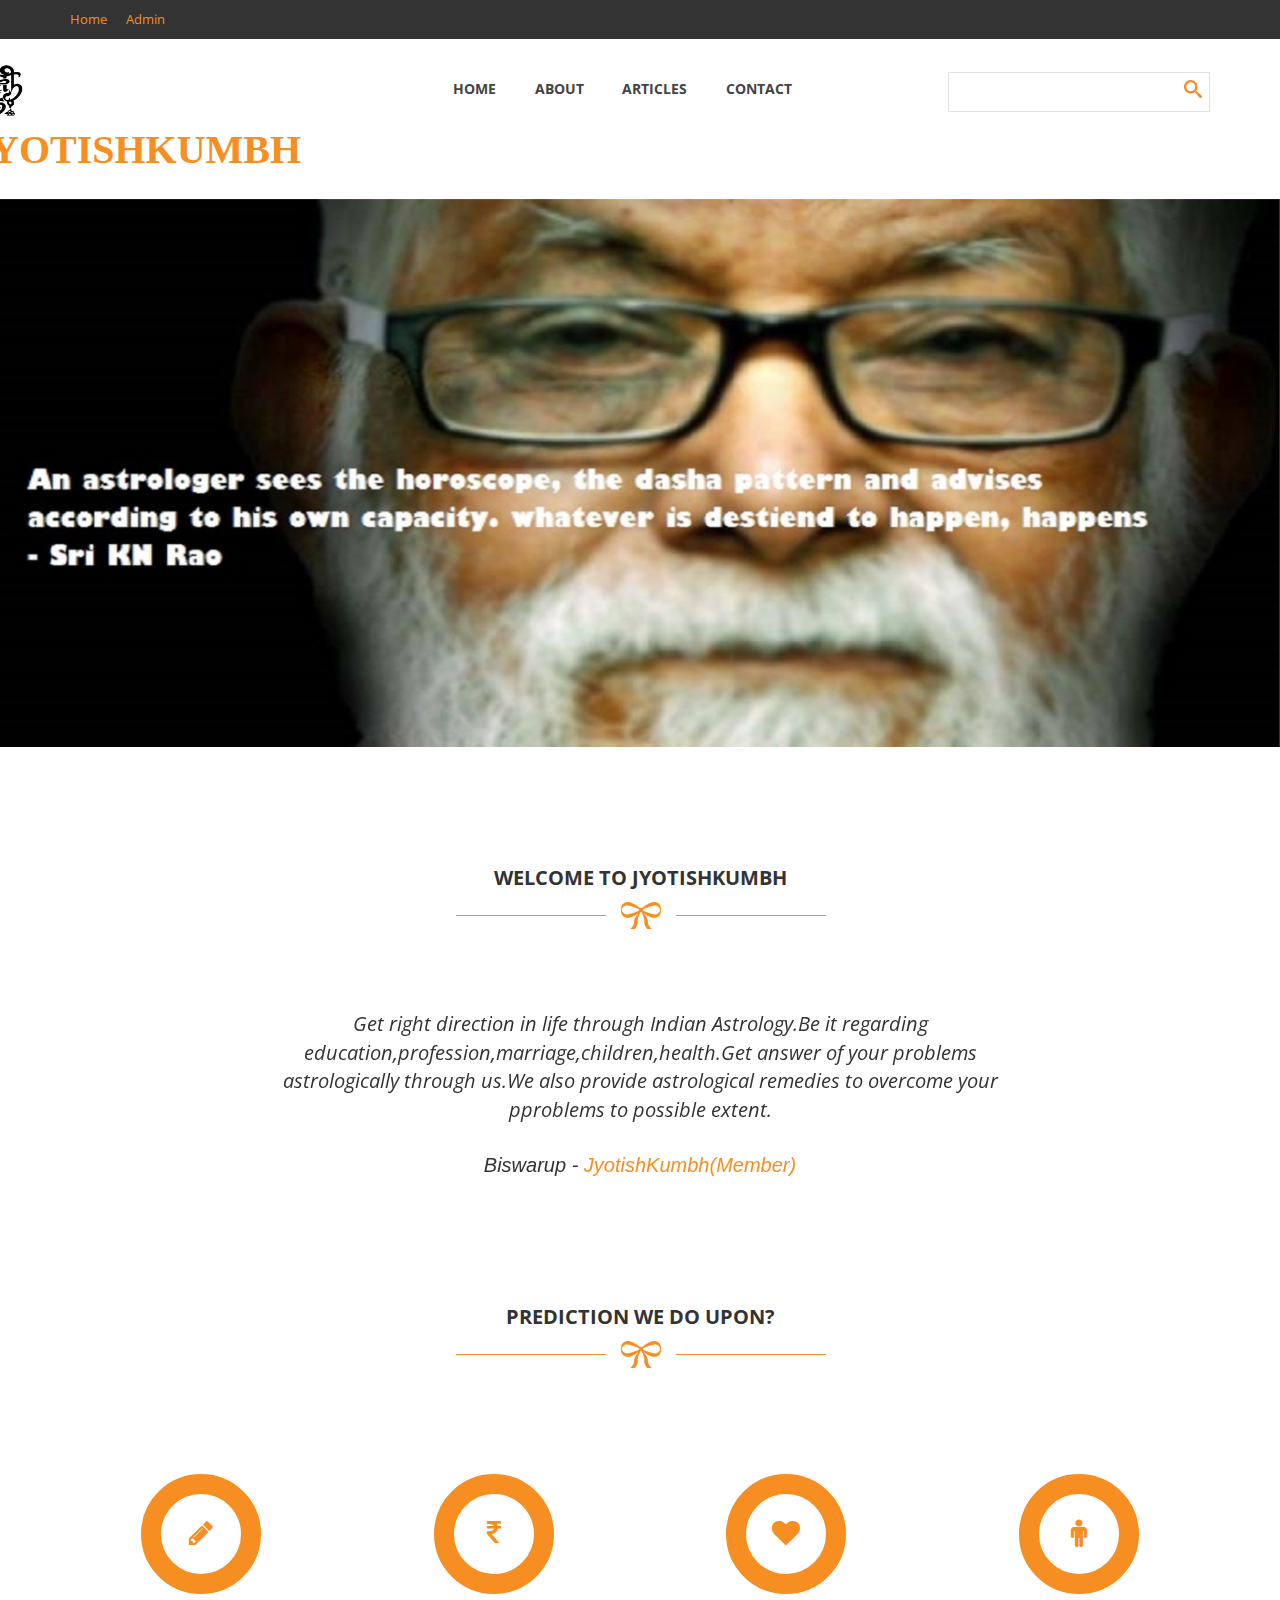
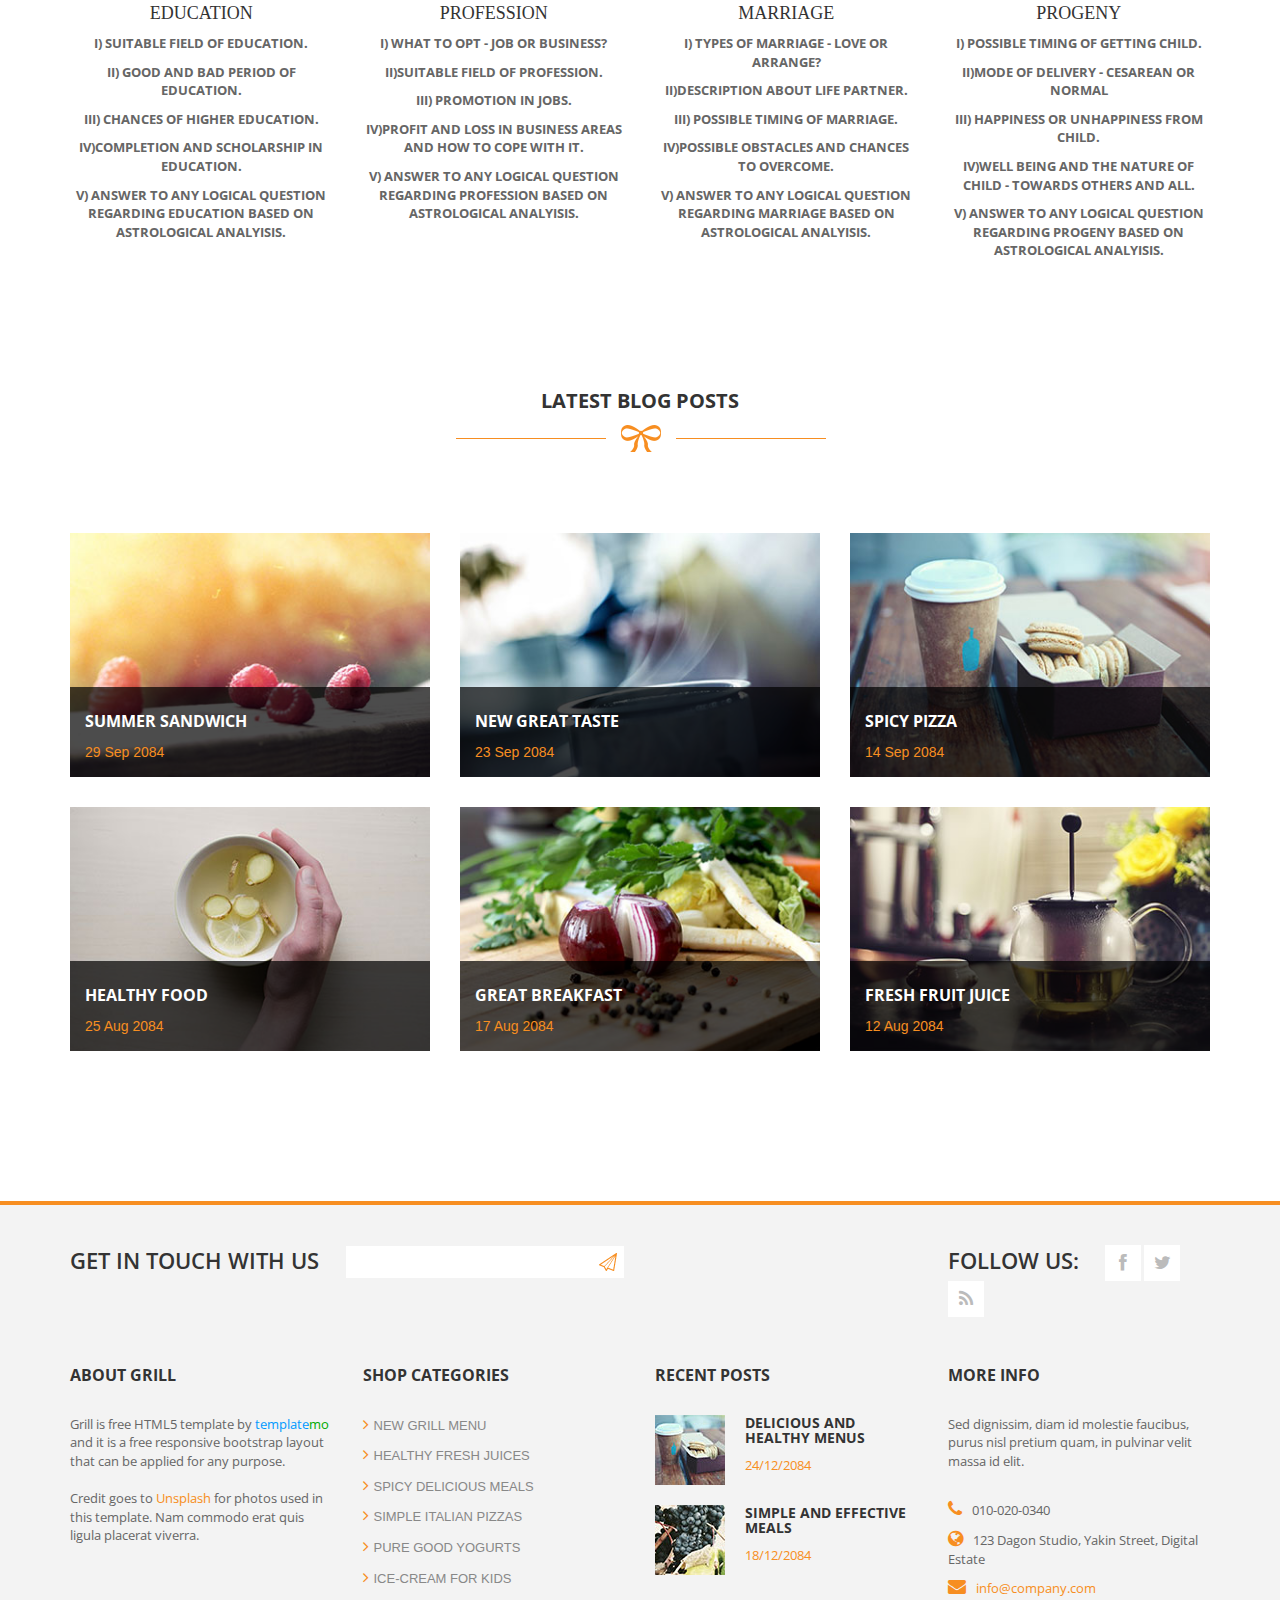
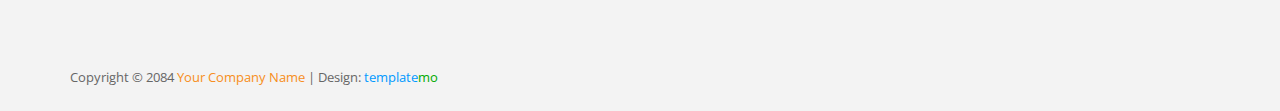
<file: index.html>
﻿<!DOCTYPE html>
<!--[if lt IE 7]>      <html class="no-js lt-ie9 lt-ie8 lt-ie7"> <![endif]-->
<!--[if IE 7]>         <html class="no-js lt-ie9 lt-ie8"> <![endif]-->
<!--[if IE 8]>         <html class="no-js lt-ie9"> <![endif]-->
<!--[if gt IE 8]><!--> <html class="no-js"> <!--<![endif]-->
<!-- 

Grill Template 

http://www.templatemo.com/free-website-templates/417-grill

-->
    <head>
        <meta charset="utf-8">
        <title>Grill Responsive Web Template</title>
        <meta name="description" content="">
        <meta name="viewport" content="width=device-width">
        
        <link href='http://fonts.googleapis.com/css?family=Open+Sans:300italic,400italic,600italic,700italic,800italic,400,300,600,700,800' rel='stylesheet' type='text/css'>

        <link rel="stylesheet" href="css/bootstrap.css">
        <link rel="stylesheet" href="css/font-awesome.css">
        <link rel="stylesheet" href="css/templatemo_style.css">
        <link rel="stylesheet" href="css/templatemo_misc.css">
        <link rel="stylesheet" href="css/flexslider.css">
        <link rel="stylesheet" href="css/testimonails-slider.css">

        <script src="js/vendor/modernizr-2.6.1-respond-1.1.0.min.js"></script>
    </head>
    <body>
        <!--[if lt IE 7]>
            <p class="chromeframe">You are using an outdated browser. <a href="http://browsehappy.com/">Upgrade your browser today</a> or <a href="http://www.google.com/chromeframe/?redirect=true">install Google Chrome Frame</a> to better experience this site.</p>
        <![endif]-->

            <header>
                <div id="top-header">
                    <div class="container">
                        <div class="row">
                            <div class="col-md-6">
                                <div class="home-account">
                                    <a href="#">Home</a>
                                    <a href="#">Admin</a>
                                </div>
                            </div>
                           <!--<div class="col-md-6">
                                <div class="cart-info">
                                    <i class="fa fa-shopping-cart"></i>
                                    (<a href="#">5 items</a>) in your cart (<a href="#">$45.80</a>)
                                </div>
                            </div>-->
                        </div>
                    </div>
                </div>
                <div id="main-header">
                    <div class="container">
                        <div class="row">
                            <div class="col-md-3">
                                <div class="logo">
                                    <a href="#"><img src="images/lg2.jpg" title="Grill Template" alt="Grill Website Template" height="60px" width="60px">JYOTISHKUMBH</a>
                                </div>
                            </div>
                            <div class="col-md-6">
                                <div class="main-menu">
                                    <ul>
                                        <li><a href="index.html">Home</a></li>
                                        <li><a href="about-us.html">About</a></li>
                                        <li><a href="products.html">Articles</a></li>
                                        <li><a href="contact-us.html">Contact</a></li>
                                    </ul>
                                </div>
                            </div>
                            <div class="col-md-3">
                                <div class="search-box">  
                                    <form name="search_form" method="get" class="search_form">
                                        <input id="search" type="text" />
                                        <input type="submit" id="search-button" />
                                    </form>
                                </div>
                            </div>
                        </div>
                    </div>
                </div>
            </header>
            

            <div id="slider">
                <div class="flexslider">
                  <ul class="slides">
                    <li>
                        <div class="slider-caption">
                            
                        </div>
                      <img src="images/knr.jpg" alt="" />
                    </li>
                    <li>
                        <div class="slider-caption">
                            
                        </div>
                      <img src="images/bvr.jpg" alt="" />
                    </li>
                    <li>
                        <div class="slider-caption">
                            
                        </div>
                      <img src="images/brh.jpg" alt="" />
                    </li>
                      <li>
                        <div class="slider-caption">
                            
                        </div>
                      <img src="images/ksk.jpg" alt="" />
                    </li>
<li>
                        <div class="slider-caption">
                            
                        </div>
                      <img src="images/yog.jpg" alt="" />
                    </li>
                  </ul>
                </div>
            </div>








            <div id="testimonails">
                <div class="container">
                    <div class="row">
                        <div class="col-md-12">
                            <div class="heading-section">
                                <h2>Welcome to JyotishKumbh</h2>
                                <img src="images/under-heading.png" alt="" >
                            </div>
                        </div>
                    </div>
                    <div class="row">
                        <div class="col-md-8 col-md-offset-2">
                            <div class="testimonails-slider">
                              <ul class="slides">
                                <li>
                                    <div class="testimonails-content">
                                        <p>Get right direction in life through Indian Astrology.Be it regarding education,profession,marriage,children,health.Get answer of your problems astrologically through us.We also provide astrological remedies to overcome your pproblems to possible extent.</p>
                                        <h6>Biswarup - <a href="#">JyotishKumbh(Member)</a></h6>
                                    </div>
                                </li>
                                <li>
                                    <div class="testimonails-content">
                                        <p>We publish articles regarding different areas of life through which one can understand planetary pattern and its impact on his/her horoscope.All articles are based on our experience and logic</p>
                                        <h6>Arindam - <a href="#">JyotishKumbh(Member)</a></h6>
                                    </div> 
                                </li>
                               <!-- <li>
                                    <div class="testimonails-content">
                                        <p>Sed egestas tincidunt mollis. Suspendisse rhoncus vitae enim et faucibus. Ut dignissim nec arcu nec hendrerit sed arcu odio, sagittis vel diam in, malesuada malesuada risus. Aenean a sem leo. Nam ultricies dolor et mi tempor, non pulvinar felis sollicitudin.</p>
                                        <h6>Tanya - <a href="#">Creative Director</a></h6>
                                    </div>
                                </li>-->
                              </ul>
                            </div>
                        </div>
                    </div>
                </div>
            </div>







            <div id="services">
                <div class="container">
                    <div class="row">
                        <div class="col-md-12">
                            <div class="heading-section">
                                <h2>Prediction we do upon?</h2>
                                <img src="images/under-heading.png" alt="" >
                            </div>
                        </div>
                    </div>
                    <div class="row">
                        <div class="col-md-3 col-sm-6">
                            <div class="service-item">
                                <div class="icon">
                                    <i class="fa fa-pencil"></i>
                                </div>
                                <h4>Education</h4>
                                <p>i) Suitable field of education.</p>
	            <p>ii) Good and bad period of education.</p>
                                <p>iii) Chances of higher education.</p>
                                 <p>iv)Completion and scholarship in education.</p>
                                 <p>v) Answer to any logical question regarding education based on astrological analyisis.</p>
                            </div>
                        </div>
                        <div class="col-md-3 col-sm-6">
                            <div class="service-item">
                                <div class="icon">
                                    <i class="fa fa-rupee"></i>
                                </div>
                                <h4>Profession</h4>
                                <p>i) What to opt - job or business?</p>
	            <p>ii)Suitable field of profession.</p>
                                <p>iii) Promotion in jobs.</p>
                                 <p>iv)Profit and loss in business areas and how to cope with it.</p>
                                 <p>v) Answer to any logical question regarding profession based on astrological analyisis.</p>
                            </div>
                        </div>
                        <div class="col-md-3 col-sm-6">
                            <div class="service-item">
                                <div class="icon">
                                    <i class="fa fa-heart"></i>
                                </div>
                                <h4>Marriage</h4>
                                <p>i) Types of marriage - Love or Arrange?</p>
	            <p>ii)Description about life partner.</p>
                                <p>iii) Possible timing of marriage.</p>
                                 <p>iv)Possible obstacles and chances to overcome.</p>
                                 <p>v) Answer to any logical question regarding marriage based on astrological analyisis.</p>
                            </div>
                        </div>
                        <div class="col-md-3 col-sm-6">
                            <div class="service-item">
                                <div class="icon">
                                    <i class="fa fa-male"></i>
                                </div>
                                <h4>Progeny</h4>
                                <p>i) Possible timing of getting child.</p>
	            <p>ii)Mode of Delivery - Cesarean or Normal</p>
                                <p>iii) Happiness or Unhappiness from child.</p>
                                 <p>iv)Well being and the nature of child - towards others and all.</p>
                                 <p>v) Answer to any logical question regarding progeny based on astrological analyisis.</p>
                            </div>
                        </div>
                    </div>
                </div>
            </div>














            <div id="latest-blog">
                <div class="container">
                    <div class="row">
                        <div class="col-md-12">
                            <div class="heading-section">
                                <h2>Latest blog posts</h2>
                                <img src="images/under-heading.png" alt="" >
                            </div>
                        </div>
                    </div>
                    <div class="row">
                        <div class="col-md-4 col-sm-6">
                            <div class="blog-post">
                                <div class="blog-thumb">
                                    <img src="images/blogpost1.jpg" alt="" />
                                </div>
                                <div class="blog-content">
                                    <div class="content-show">
                                        <h4><a href="single-post.html">Summer Sandwich</a></h4>
                                        <span>29 Sep 2084</span>
                                    </div>
                                    <div class="content-hide">
                                        <p>Sed egestas tincidunt mollis. Suspendisse rhoncus vitae enim et faucibus. Ut dignissim nec arcu nec hendrerit. Sed arcu odio, sagittis vel diam in, malesuada malesuada risus. Aenean a sem leo. Nam ultricies dolor et mi tempor, non pulvinar felis sollicitudin.</p>
                                    </div>
                                </div>
                            </div>
                        </div>
                        <div class="col-md-4 col-sm-6">
                            <div class="blog-post">
                                <div class="blog-thumb">
                                    <img src="images/blogpost2.jpg" alt="" />
                                </div>
                                <div class="blog-content">
                                    <div class="content-show">
                                        <h4><a href="single-post.html">New Great Taste</a></h4>
                                        <span>23 Sep 2084</span>
                                    </div>
                                    <div class="content-hide">
                                        <p>Sed egestas tincidunt mollis. Suspendisse rhoncus vitae enim et faucibus. Ut dignissim nec arcu nec hendrerit. Sed arcu odio, sagittis vel diam in, malesuada malesuada risus. Aenean a sem leo. Nam ultricies dolor et mi tempor, non pulvinar felis sollicitudin.</p>
                                    </div>
                                </div>
                            </div>
                        </div>
                        <div class="col-md-4 col-sm-6">
                            <div class="blog-post">
                                <div class="blog-thumb">
                                    <img src="images/blogpost3.jpg" alt="" />
                                </div>
                                <div class="blog-content">
                                    <div class="content-show">
                                        <h4><a href="single-post.html">Spicy Pizza</a></h4>
                                        <span>14 Sep 2084</span>
                                    </div>
                                    <div class="content-hide">
                                        <p>Sed egestas tincidunt mollis. Suspendisse rhoncus vitae enim et faucibus. Ut dignissim nec arcu nec hendrerit. Sed arcu odio, sagittis vel diam in, malesuada malesuada risus. Aenean a sem leo. Nam ultricies dolor et mi tempor, non pulvinar felis sollicitudin.</p>
                                    </div>
                                </div>
                            </div>
                        </div>
                        <div class="col-md-4 col-sm-6">
                            <div class="blog-post">
                                <div class="blog-thumb">
                                    <img src="images/blogpost4.jpg" alt="" />
                                </div>
                                <div class="blog-content">
                                    <div class="content-show">
                                        <h4><a href="single-post.html">Healthy Food</a></h4>
                                        <span>25 Aug 2084</span>
                                    </div>
                                    <div class="content-hide">
                                        <p>Sed egestas tincidunt mollis. Suspendisse rhoncus vitae enim et faucibus. Ut dignissim nec arcu nec hendrerit. Sed arcu odio, sagittis vel diam in, malesuada malesuada risus. Aenean a sem leo. Nam ultricies dolor et mi tempor, non pulvinar felis sollicitudin.</p>
                                    </div>
                                </div>
                            </div>
                        </div>
                        <div class="col-md-4 col-sm-6">
                            <div class="blog-post">
                                <div class="blog-thumb">
                                    <img src="images/blogpost5.jpg" alt="" />
                                </div>
                                <div class="blog-content">
                                    <div class="content-show">
                                        <h4><a href="single-post.html">Great Breakfast</a></h4>
                                        <span>17 Aug 2084</span>
                                    </div>
                                    <div class="content-hide">
                                        <p>Sed egestas tincidunt mollis. Suspendisse rhoncus vitae enim et faucibus. Ut dignissim nec arcu nec hendrerit. Sed arcu odio, sagittis vel diam in, malesuada malesuada risus. Aenean a sem leo. Nam ultricies dolor et mi tempor, non pulvinar felis sollicitudin.</p>
                                    </div>
                                </div>
                            </div>
                        </div>
                        <div class="col-md-4 col-sm-6">
                            <div class="blog-post">
                                <div class="blog-thumb">
                                    <img src="images/blogpost6.jpg" alt="" />
                                </div>
                                <div class="blog-content">
                                    <div class="content-show">
                                        <h4><a href="single-post.html">Fresh Fruit Juice</a></h4>
                                        <span>12 Aug 2084</span>
                                    </div>
                                    <div class="content-hide">
                                        <p>Sed egestas tincidunt mollis. Suspendisse rhoncus vitae enim et faucibus. Ut dignissim nec arcu nec hendrerit. Sed arcu odio, sagittis vel diam in, malesuada malesuada risus. Aenean a sem leo. Nam ultricies dolor et mi tempor, non pulvinar felis sollicitudin.</p>
                                    </div>
                                </div>
                            </div>
                        </div>
                    </div>
                </div>
            </div>


			<footer>
                <div class="container">
                    <div class="top-footer">
                        <div class="row">
                            <div class="col-md-9">
                                <div class="subscribe-form">
                                    <span>Get in touch with us</span>
                                    <form method="get" class="subscribeForm">
                                        <input id="subscribe" type="text" />
                                        <input type="submit" id="submitButton" />
                                    </form>
                                </div>
                            </div>
                            <div class="col-md-3">
                                <div class="social-bottom">
                                    <span>Follow us:</span>
                                    <ul>
                                        <li><a href="#" class="fa fa-facebook"></a></li>
                                        <li><a href="#" class="fa fa-twitter"></a></li>
                                        <li><a href="#" class="fa fa-rss"></a></li>
                                    </ul>
                                </div>
                            </div>
                        </div>
                    </div>
                    <div class="main-footer">
                        <div class="row">
                            <div class="col-md-3">
                                <div class="about">
                                    <h4 class="footer-title">About Grill</h4>
                                    <p>Grill is free HTML5 template by <span class="blue">template</span><span class="green">mo</span> and it is a free responsive bootstrap layout that can be applied for any purpose.
                                    <br><br>Credit goes to <a rel="nofollow" href="http://unsplash.com">Unsplash</a> for photos used in this template. Nam commodo erat quis ligula placerat viverra.</p>
                                </div>
                            </div>
                            <div class="col-md-3">
                                <div class="shop-list">
                                    <h4 class="footer-title">Shop Categories</h4>
                                    <ul>
                                        <li><a href="#"><i class="fa fa-angle-right"></i>New Grill Menu</a></li>
                                        <li><a href="#"><i class="fa fa-angle-right"></i>Healthy Fresh Juices</a></li>
                                        <li><a href="#"><i class="fa fa-angle-right"></i>Spicy Delicious Meals</a></li>
                                        <li><a href="#"><i class="fa fa-angle-right"></i>Simple Italian Pizzas</a></li>
                                        <li><a href="#"><i class="fa fa-angle-right"></i>Pure Good Yogurts</a></li>
                                        <li><a href="#"><i class="fa fa-angle-right"></i>Ice-cream for kids</a></li>
                                    </ul>
                                </div>
                            </div>
                            <div class="col-md-3">
                                <div class="recent-posts">
                                    <h4 class="footer-title">Recent posts</h4>
                                    <div class="recent-post">
                                        <div class="recent-post-thumb">
                                            <img src="images/recent-post1.jpg" alt="">
                                        </div>
                                        <div class="recent-post-info">
                                            <h6><a href="#">Delicious and Healthy Menus</a></h6>
                                            <span>24/12/2084</span>
                                        </div>
                                    </div>
                                    <div class="recent-post">
                                        <div class="recent-post-thumb">
                                            <img src="images/recent-post2.jpg" alt="">
                                        </div>
                                        <div class="recent-post-info">
                                            <h6><a href="#">Simple and effective meals</a></h6>
                                            <span>18/12/2084</span>
                                        </div>
                                    </div>
                                </div>
                            </div>
                            <div class="col-md-3">
                                <div class="more-info">
                                    <h4 class="footer-title">More info</h4>
                                    <p>Sed dignissim, diam id molestie faucibus, purus nisl pretium quam, in pulvinar velit massa id elit.</p>
                                    <ul>
                                        <li><i class="fa fa-phone"></i>010-020-0340</li>
                                        <li><i class="fa fa-globe"></i>123 Dagon Studio, Yakin Street, Digital Estate</li>
                                        <li><i class="fa fa-envelope"></i><a href="#">info@company.com</a></li>
                                    </ul>
                                </div>
                            </div>
                        </div>
                    </div>
                    <div class="bottom-footer">
                        <p>
                        	<span>Copyright © 2084 <a href="#">Your Company Name</a> 
                            | Design: <a rel="nofollow" href="http://www.templatemo.com" target="_parent"><span class="blue">template</span><span class="green">mo</span></a></span>
                        </p>
                    </div>
                    
                </div>
            </footer>

    
        <script src="js/vendor/jquery-1.11.0.min.js"></script>
        <script src="js/vendor/jquery.gmap3.min.js"></script>
        <script src="js/plugins.js"></script>
        <script src="js/main.js"></script>

    </body>
</html>
</file>
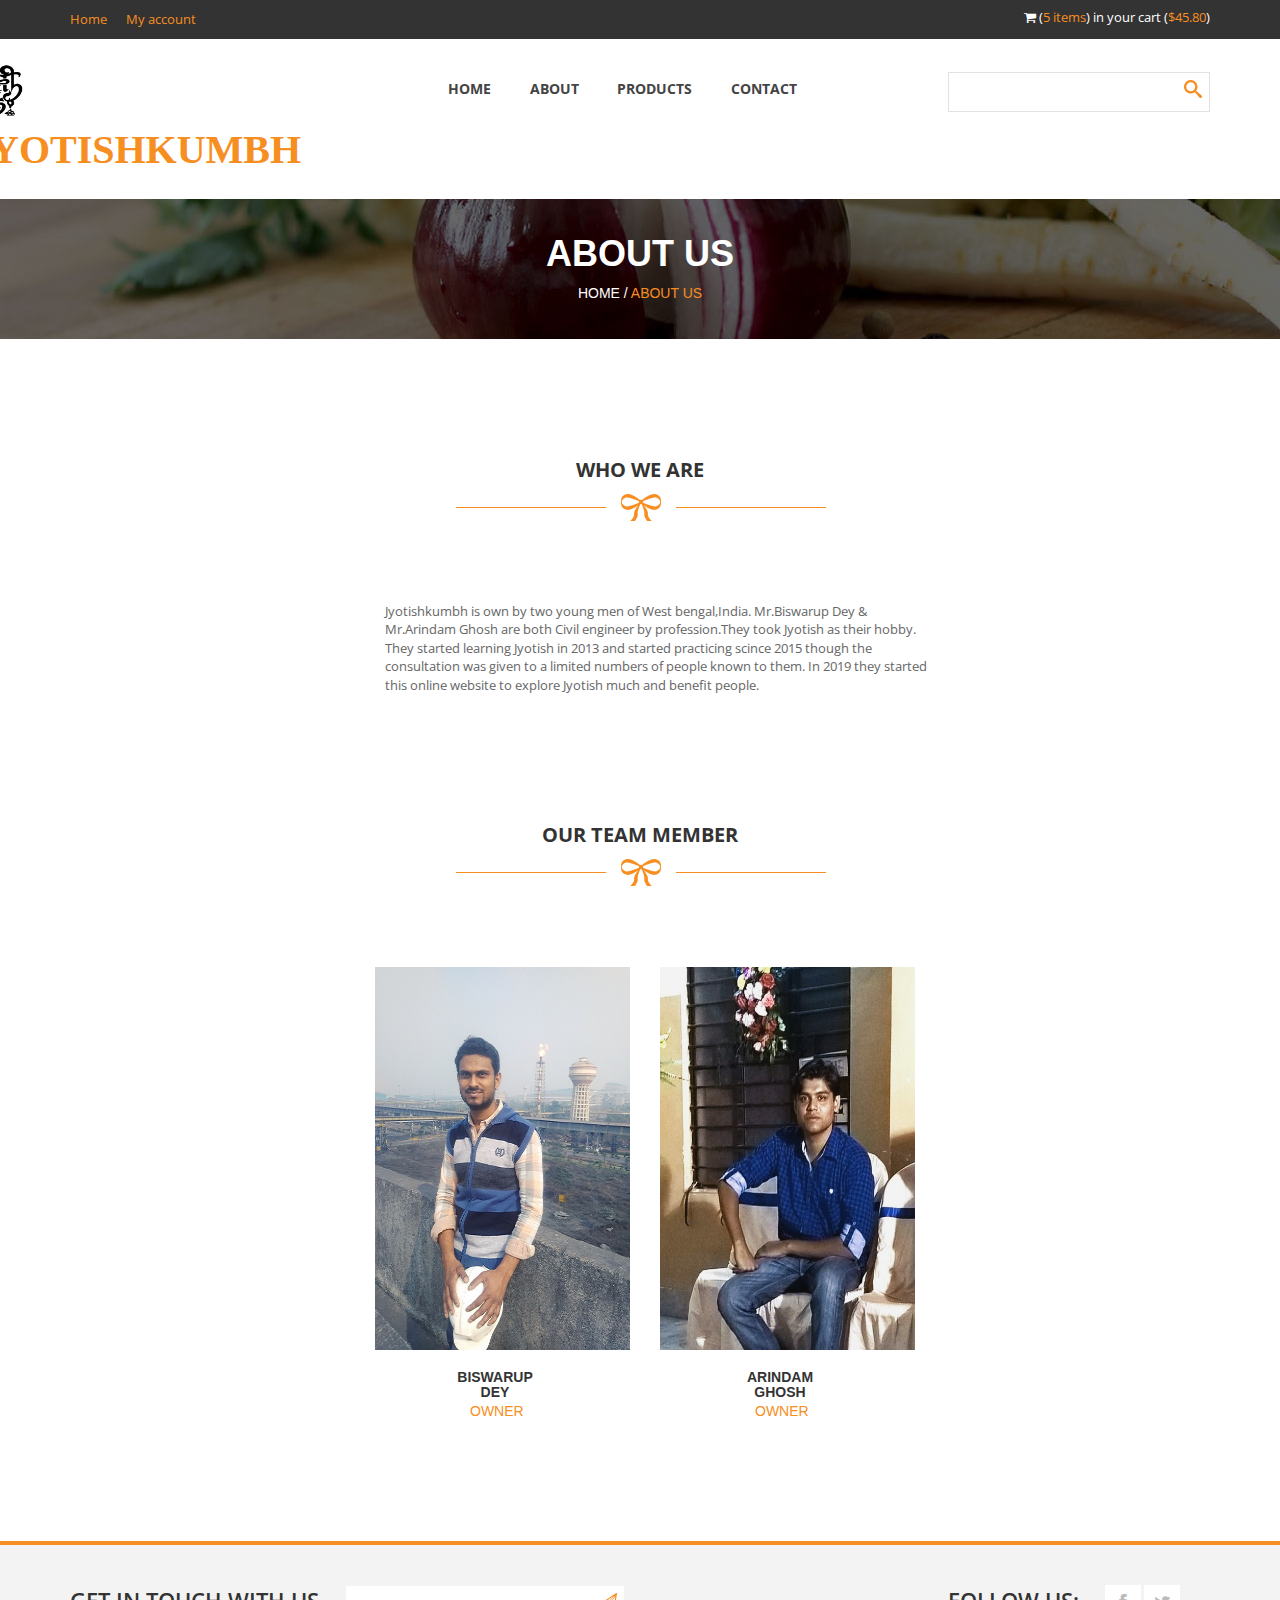
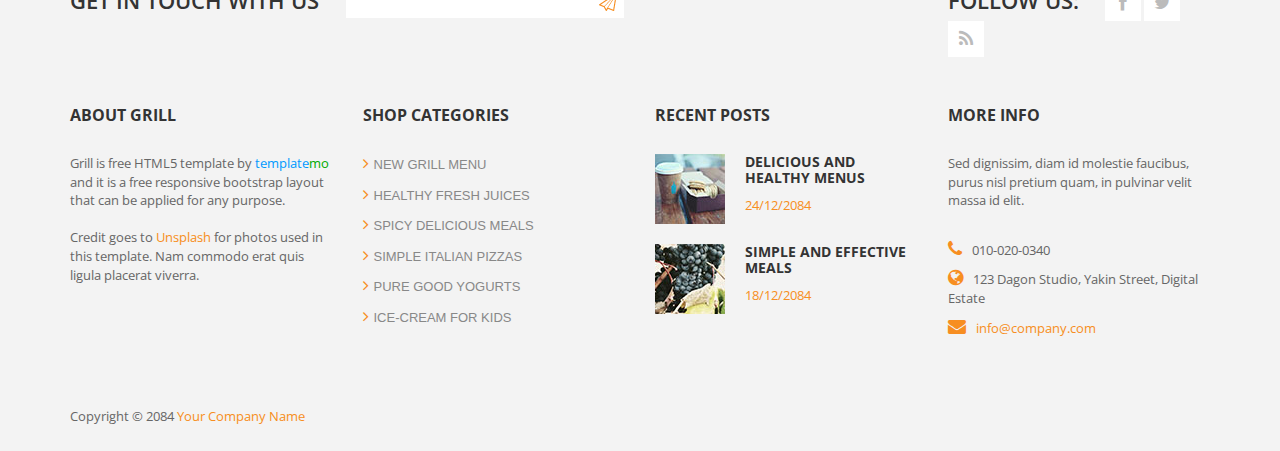
<file: about-us.html>
﻿<!DOCTYPE html>
<!--[if lt IE 7]>      <html class="no-js lt-ie9 lt-ie8 lt-ie7"> <![endif]-->
<!--[if IE 7]>         <html class="no-js lt-ie9 lt-ie8"> <![endif]-->
<!--[if IE 8]>         <html class="no-js lt-ie9"> <![endif]-->
<!--[if gt IE 8]><!--> <html class="no-js"> <!--<![endif]-->
<!-- 

Grill Template 

http://www.templatemo.com/free-website-templates/417-grill

-->
    <head>
        <meta charset="utf-8">
        <title>About - Grill Template</title>
        <meta name="description" content="">
        <meta name="viewport" content="width=device-width">
        
        <link href='http://fonts.googleapis.com/css?family=Open+Sans:300italic,400italic,600italic,700italic,800italic,400,300,600,700,800' rel='stylesheet' type='text/css'>

        <link rel="stylesheet" href="css/bootstrap.css">
        <link rel="stylesheet" href="css/font-awesome.css">
        <link rel="stylesheet" href="css/templatemo_style.css">
        <link rel="stylesheet" href="css/templatemo_misc.css">
        <link rel="stylesheet" href="css/flexslider.css">
        <link rel="stylesheet" href="css/testimonails-slider.css">

        <script src="js/vendor/modernizr-2.6.1-respond-1.1.0.min.js"></script>
    </head>
    <body>
        <!--[if lt IE 7]>
            <p class="chromeframe">You are using an outdated browser. <a href="http://browsehappy.com/">Upgrade your browser today</a> or <a href="http://www.google.com/chromeframe/?redirect=true">install Google Chrome Frame</a> to better experience this site.</p>
        <![endif]-->

            <header>
                <div id="top-header">
                    <div class="container">
                        <div class="row">
                            <div class="col-md-6">
                                <div class="home-account">
                                    <a href="#">Home</a>
                                    <a href="#">My account</a>
                                </div>
                            </div>
                            <div class="col-md-6">
                                <div class="cart-info">
                                    <i class="fa fa-shopping-cart"></i>
                                    (<a href="#">5 items</a>) in your cart (<a href="#">$45.80</a>)
                                </div>
                            </div>
                        </div>
                    </div>
                </div>
                <div id="main-header">
                    <div class="container">
                        <div class="row">
                            <div class="col-md-3">
                                <div class="logo">
                                    <a href="#"><img src="images/lg2.jpg" title="Grill Template" alt="Grill Website Template" height="60px" width="60px">JYOTISHKUMBH</a>
                                </div>
                            </div>
                            <div class="col-md-6">
                                <div class="main-menu">
                                    <ul>
                                        <li><a href="index.html">Home</a></li>
                                        <li><a href="about-us.html">About</a></li>
                                        <li><a href="products.html">Products</a></li>
                                        <li><a href="contact-us.html">Contact</a></li>
                                    </ul>
                                </div>
                            </div>
                            <div class="col-md-3">
                                <div class="search-box">  
                                    <form name="search_form" method="get" class="search_form">
                                        <input id="search" type="text" />
                                        <input type="submit" id="search-button" />
                                    </form>
                                </div>
                            </div>
                        </div>
                    </div>
                </div>
            </header>


            <div id="heading">
                <div class="container">
                    <div class="row">
                        <div class="col-md-12">
                            <div class="heading-content">
                                <h2>About Us</h2>
                                <span>Home / <a href="about-us.html">About us</a></span>
                            </div>
                        </div>
                    </div>
                </div>
            </div>


            <div id="timeline-post">
                <div class="container">
                    <div class="row">
                        <div class="col-md-12">
                            <div class="heading-section">
                                <h2>Who We Are</h2>
                                <img src="images/under-heading.png" alt="" >
                            </div>
                        </div>
                    </div>
                    
                    <div class="row">
                        <div class="col-md-6" id="abt">
                        	                     
                            <p>Jyotishkumbh is own by two young men of West bengal,India.

                           Mr.Biswarup Dey & Mr.Arindam Ghosh are both Civil engineer by profession.They took Jyotish as their hobby. They started learning Jyotish in 2013 and started practicing scince 2015 though the consultation was given to a limited numbers of people known to them. In 2019 they started this online website to explore Jyotish much and benefit people. </p>
                        <!--</div>
                        <div class="col-md-6">
        
                        </div>
                    </div>
                    
                    <div class="space50"></div>
                    
                    <div class="row">
                        <div class="col-md-2 col-sm-4">
                            <div class="timeline-thumb">
                                <div class="thumb">
                                    <img src="images/timeline1.jpg" alt="">
                                </div>
                                <div class="overlay">
                                    <div class="timeline-caption">
                                        <a href="#"><h4>Breakfast</h4></a>
                                        <p>7:30 AM</p>
                                     </div>
                                 </div>
                             </div>
                        </div>
                        <div class="col-md-2 col-sm-4">
                            <div class="timeline-thumb">
                                <div class="thumb">
                                    <img src="images/timeline2.jpg" alt="">
                                </div>
                                <div class="overlay">
                                    <div class="timeline-caption">
                                        <a href="#"><h4>Lunch</h4></a>
                                        <p>11:20 AM</p>
                                     </div>
                                 </div>
                             </div>
                        </div>
                        <div class="col-md-2 col-sm-4">
                            <div class="timeline-thumb">
                                <div class="thumb">
                                    <img src="images/timeline3.jpg" alt="">
                                </div>
                                <div class="overlay">
                                    <div class="timeline-caption">
                                        <a href="#"><h4>Lunch</h4></a>
                                        <p>1:00 PM</p>
                                     </div>
                                 </div>
                             </div>
                        </div>
                        <div class="col-md-2 col-sm-4">
                            <div class="timeline-thumb">
                                <div class="thumb">
                                    <img src="images/timeline4.jpg" alt="">
                                </div>
                                <div class="overlay">
                                    <div class="timeline-caption">
                                        <a href="#"><h4>Dinner</h4></a>
                                        <p>6:30 PM</p>
                                     </div>
                                 </div>
                             </div>
                        </div>
                        <div class="col-md-2 col-sm-4">
                            <div class="timeline-thumb">
                                <div class="thumb">
                                    <img src="images/timeline5.jpg" alt="">
                                </div>
                                <div class="overlay">
                                    <div class="timeline-caption">
                                        <a href="#"><h4>Dinner</h4></a>
                                        <p>8:20 PM</p>
                                     </div>
                                 </div>
                             </div>
                        </div>
                        <div class="col-md-2 col-sm-4">
                            <div class="timeline-thumb">
                                <div class="thumb">
                                    <img src="images/timeline6.jpg" alt="">
                                </div>
                                <div class="overlay">
                                    <div class="timeline-caption">
                                        <a href="#"><h4>Dinner</h4></a>
                                        <p>9:10 PM</p>
                                     </div>
                                 </div>
                             </div>
                        </div>-->
                    </div>
                </div>
            </div>


            <div id="our-team mamber">
                <div class="container">
                    <div class="row">
                        <div class="col-md-12">
                            <div class="heading-section">
                                <h2>Our Team member</h2>
                                <img src="images/under-heading.png" alt="" >
                            </div>
                        </div>
                    </div>
                    <!--<div class="row">
                        <div class="authors">
                            <div class="col-md-3 col-sm-6">
                                <div class="team-thumb">
                                    <div class="author">
                                        <img src="images/author1.jpg" alt="Tracy - templatemo">
                                    </div>
                                    <div class="overlay">
                                        <div class="author-caption">
                                            <ul>
                                                <li><a href="#"><i class="fa fa-facebook"></i></a></li>
                                                <li><a href="#"><i class="fa fa-twitter"></i></a></li>
                                                <li><a href="#"><i class="fa fa-linkedin"></i></a></li>
                                            </ul>
                                         </div>
                                     </div>
                                 </div>
                                 <div class="author-details">
                                     <h2>Tracy</h2>
                                     <span>Designer</span>
                                 </div>
                            </div>-->
                            <div class="col-md-3 col-sm-6">
                                <div class="team-thumb">
                                    <div class="author">
                                        <img src="images/biswa.jpg" alt="Biswarup Dey - templatemo">
                                    </div>
                                    <div class="overlay">
                                        <div class="author-caption">
                                            <ul>
                                                <li><a href="#"><i class="fa fa-facebook"></i></a></li>
                                                <li><a href="#"><i class="fa fa-twitter"></i></a></li>
                                                <li><a href="#"><i class="fa fa-linkedin"></i></a></li>
                                            </ul>
                                         </div>
                                     </div>
                                 </div>
                                 <div class="author-details">
                                     <h2>Biswarup Dey</h2>
                                     <span>owner</span>
                                 </div>
                            </div>
                            <div class="col-md-3 col-sm-6">
                                <div class="team-thumb">
                                    <div class="author">
                                        <img src="images/arindam.jpg" alt="Julia - templatemo">
                                    </div>
                                    <div class="overlay">
                                        <div class="author-caption">
                                            <ul>
                                                <li><a href="#"><i class="fa fa-facebook"></i></a></li>
                                                <li><a href="#"><i class="fa fa-twitter"></i></a></li>
                                                <li><a href="#"><i class="fa fa-linkedin"></i></a></li>
                                            </ul>
                                         </div>
                                     </div>
                                 </div>
                                 <div class="author-details">
                                     <h2>Arindam ghosh</h2>
                                     <span>owner</span>
                                 </div>
                            </div>
                            <!--<div class="col-md-3 col-sm-6">
                                <div class="team-thumb">
                                    <div class="author">
                                        <img src="images/author4.jpg" alt="Linda - templatemo">
                                    </div>
                                    <div class="overlay">
                                        <div class="author-caption">
                                            <ul>
                                                <li><a href="#"><i class="fa fa-facebook"></i></a></li>
                                                <li><a href="#"><i class="fa fa-twitter"></i></a></li>
                                                <li><a href="#"><i class="fa fa-linkedin"></i></a></li>
                                            </ul>
                                         </div>
                                     </div>
                                 </div>
                                 <div class="author-details">
                                     <h2>Linda</h2>
                                     <span>Manager</span>
                                 </div>-->
                            </div>
                        </div>
                    </div>
                </div>
            </div>






            <!--<div id="testimonails">
                <div class="container">
                    <div class="row">
                        <div class="col-md-12">
                            <div class="heading-section">
                                <h2>Testimonials and Awards</h2>
                                <img src="images/under-heading.png" alt="" >
                            </div>
                        </div>
                    </div>
                    <div class="row">
                        <div class="col-md-8 col-md-offset-2">
                            <div class="testimonails-slider">
                              <ul class="slides">
                                <li>
                                    <div class="testimonails-content">
                                        <p>Nam nec risus feugiat dui ultrices dignissim. Morbi ex purus, commodo a tristique eu, mollis a nisi. Pellentesque in enim sit amet tellus ornare fringilla eget eu arcu. Nam ultricies dolor et mi tempor, non pulvinar felis sollicitudin.</p>
                                        <h6>Jennifer - <a href="#">Chief Designer</a></h6>
                                    </div>
                                </li>
                                <li>
                                    <div class="testimonails-content">
                                        <p>Fusce fermentum libero fringilla odio pharetra malesuada. Suspendisse potenti. Vestibulum ante ipsum primis in faucibus orci luctus et ultrices posuere cubilia Curae; Nullam ultrices lectus quis consequat fringilla. Mauris non ex et purus sollicitudin.</p>
                                        <h6>Laureen - <a href="#">Marketing Executive</a></h6>
                                    </div> 
                                </li>
                                <li>
                                    <div class="testimonails-content">
                                        <p>Sed egestas tincidunt mollis. Suspendisse rhoncus vitae enim et faucibus. Ut dignissim nec arcu nec hendrerit sed arcu odio, sagittis vel diam in, malesuada malesuada risus. Aenean a sem leo. Nam ultricies dolor et mi tempor, non pulvinar felis sollicitudin.</p>
                                        <h6>Tanya - <a href="#">Creative Director</a></h6>
                                    </div>
                                </li>
                              </ul>
                            </div>
                        </div>
                    </div>
                </div>
            </div>-->



            <footer>
                <div class="container">
                    <div class="top-footer">
                        <div class="row">
                            <div class="col-md-9">
                                <div class="subscribe-form">
                                    <span>Get in touch with us</span>
                                    <form method="get" class="subscribeForm">
                                        <input id="subscribe" type="text" />
                                        <input type="submit" id="submitButton" />
                                    </form>
                                </div>
                            </div>
                            <div class="col-md-3">
                                <div class="social-bottom">
                                    <span>Follow us:</span>
                                    <ul>
                                        <li><a href="#" class="fa fa-facebook"></a></li>
                                        <li><a href="#" class="fa fa-twitter"></a></li>
                                        <li><a href="#" class="fa fa-rss"></a></li>
                                    </ul>
                                </div>
                            </div>
                        </div>
                    </div>
                    <div class="main-footer">
                        <div class="row">
                            <div class="col-md-3">
                                <div class="about">
                                    <h4 class="footer-title">About Grill</h4>
                                    <p>Grill is free HTML5 template by <span class="blue">template</span><span class="green">mo</span> and it is a free responsive bootstrap layout that can be applied for any purpose.
                                    <br><br>Credit goes to <a rel="nofollow" href="http://unsplash.com">Unsplash</a> for photos used in this template. Nam commodo erat quis ligula placerat viverra.</p>
                                </div>
                            </div>
                            <div class="col-md-3">
                                <div class="shop-list">
                                    <h4 class="footer-title">Shop Categories</h4>
                                    <ul>
                                        <li><a href="#"><i class="fa fa-angle-right"></i>New Grill Menu</a></li>
                                        <li><a href="#"><i class="fa fa-angle-right"></i>Healthy Fresh Juices</a></li>
                                        <li><a href="#"><i class="fa fa-angle-right"></i>Spicy Delicious Meals</a></li>
                                        <li><a href="#"><i class="fa fa-angle-right"></i>Simple Italian Pizzas</a></li>
                                        <li><a href="#"><i class="fa fa-angle-right"></i>Pure Good Yogurts</a></li>
                                        <li><a href="#"><i class="fa fa-angle-right"></i>Ice-cream for kids</a></li>
                                    </ul>
                                </div>
                            </div>
                            <div class="col-md-3">
                                <div class="recent-posts">
                                    <h4 class="footer-title">Recent posts</h4>
                                    <div class="recent-post">
                                        <div class="recent-post-thumb">
                                            <img src="images/recent-post1.jpg" alt="">
                                        </div>
                                        <div class="recent-post-info">
                                            <h6><a href="#">Delicious and Healthy Menus</a></h6>
                                            <span>24/12/2084</span>
                                        </div>
                                    </div>
                                    <div class="recent-post">
                                        <div class="recent-post-thumb">
                                            <img src="images/recent-post2.jpg" alt="">
                                        </div>
                                        <div class="recent-post-info">
                                            <h6><a href="#">Simple and effective meals</a></h6>
                                            <span>18/12/2084</span>
                                        </div>
                                    </div>
                                </div>
                            </div>
                            <div class="col-md-3">
                                <div class="more-info">
                                    <h4 class="footer-title">More info</h4>
                                    <p>Sed dignissim, diam id molestie faucibus, purus nisl pretium quam, in pulvinar velit massa id elit.</p>
                                    <ul>
                                        <li><i class="fa fa-phone"></i>010-020-0340</li>
                                        <li><i class="fa fa-globe"></i>123 Dagon Studio, Yakin Street, Digital Estate</li>
                                        <li><i class="fa fa-envelope"></i><a href="#">info@company.com</a></li>
                                    </ul>
                                </div>
                            </div>
                        </div>
                    </div>
                    <div class="bottom-footer">
                        <p>Copyright © 2084 <a href="#">Your Company Name</a></p>
                    </div>
                    
                </div>
            </footer>

        <script src="js/vendor/jquery-1.11.0.min.js"></script>
        <script src="js/vendor/jquery.gmap3.min.js"></script>
        <script src="js/plugins.js"></script>
        <script src="js/main.js"></script>

    </body>
</html>
</file>
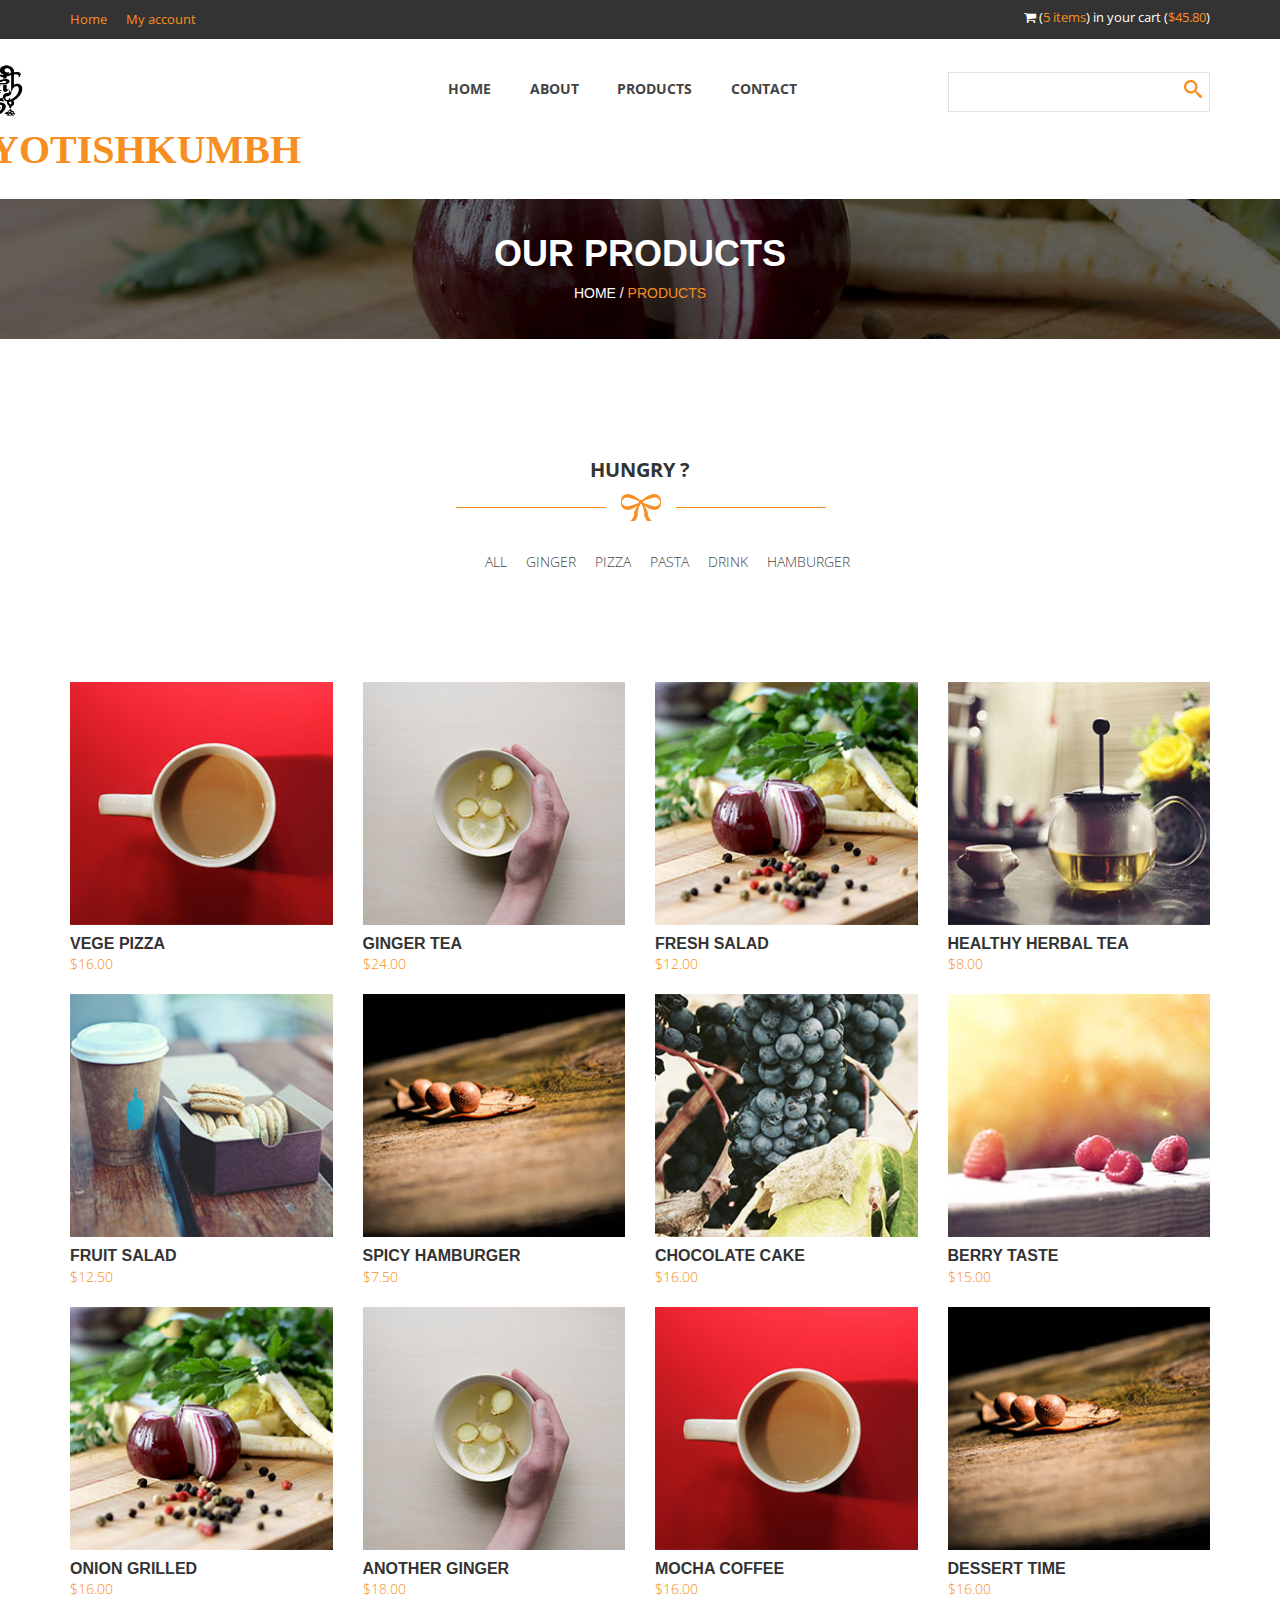
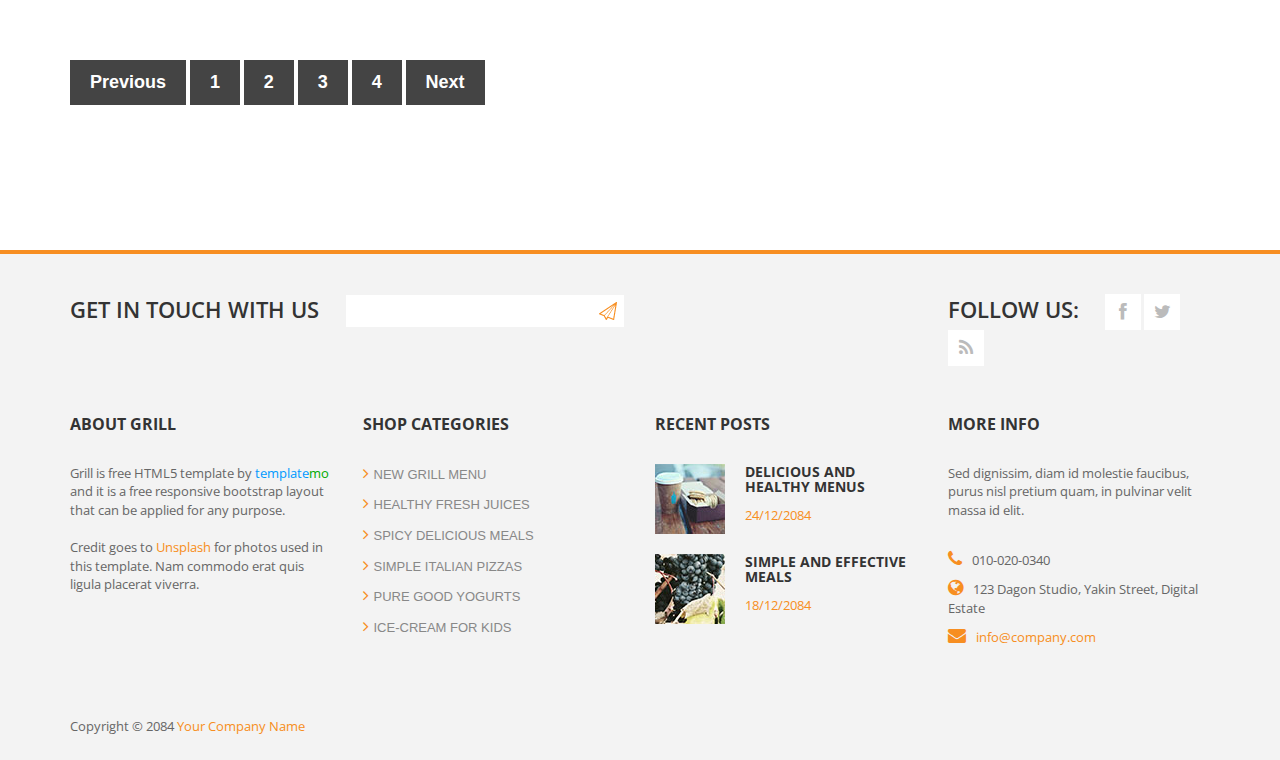
<file: products.html>
﻿<!DOCTYPE html>
<!--[if lt IE 7]>      <html class="no-js lt-ie9 lt-ie8 lt-ie7"> <![endif]-->
<!--[if IE 7]>         <html class="no-js lt-ie9 lt-ie8"> <![endif]-->
<!--[if IE 8]>         <html class="no-js lt-ie9"> <![endif]-->
<!--[if gt IE 8]><!--> <html class="no-js"> <!--<![endif]-->
<!-- 

Grill Template 

http://www.templatemo.com/free-website-templates/417-grill

-->
    <head>
        <meta charset="utf-8">
        <title>Products - Grill Template</title>
        <meta name="description" content="">
        <meta name="viewport" content="width=device-width">
        
        <link href='http://fonts.googleapis.com/css?family=Open+Sans:300italic,400italic,600italic,700italic,800italic,400,300,600,700,800' rel='stylesheet' type='text/css'>

        <link rel="stylesheet" href="css/bootstrap.css">
        <link rel="stylesheet" href="css/font-awesome.css">
        <link rel="stylesheet" href="css/templatemo_style.css">
        <link rel="stylesheet" href="css/templatemo_misc.css">
        <link rel="stylesheet" href="css/flexslider.css">
        <link rel="stylesheet" href="css/testimonails-slider.css">

        <script src="js/vendor/modernizr-2.6.1-respond-1.1.0.min.js"></script>
    </head>
    <body>
        <!--[if lt IE 7]>
            <p class="chromeframe">You are using an outdated browser. <a href="http://browsehappy.com/">Upgrade your browser today</a> or <a href="http://www.google.com/chromeframe/?redirect=true">install Google Chrome Frame</a> to better experience this site.</p>
        <![endif]-->

            <header>
                <div id="top-header">
                    <div class="container">
                        <div class="row">
                            <div class="col-md-6">
                                <div class="home-account">
                                    <a href="#">Home</a>
                                    <a href="#">My account</a>
                                </div>
                            </div>
                            <div class="col-md-6">
                                <div class="cart-info">
                                    <i class="fa fa-shopping-cart"></i>
                                    (<a href="#">5 items</a>) in your cart (<a href="#">$45.80</a>)
                                </div>
                            </div>
                        </div>
                    </div>
                </div>
                <div id="main-header">
                    <div class="container">
                        <div class="row">
                            <div class="col-md-3">
                                <div class="logo">
                                    <a href="#"><img src="images/lg2.jpg" title="Grill Template" alt="Grill Website Template" height="60px" width="60px">JYOTISHKUMBH</a>
                                </div>
                            </div>
                            <div class="col-md-6">
                                <div class="main-menu">
                                    <ul>
                                        <li><a href="index.html">Home</a></li>
                                        <li><a href="about-us.html">About</a></li>
                                        <li><a href="products.html">Products</a></li>
                                        <li><a href="contact-us.html">Contact</a></li>
                                    </ul>
                                </div>
                            </div>
                            <div class="col-md-3">
                                <div class="search-box">  
                                    <form name="search_form" method="get" class="search_form">
                                        <input id="search" type="text" />
                                        <input type="submit" id="search-button" />
                                    </form>
                                </div>
                            </div>
                        </div>
                    </div>
                </div>
            </header>


            <div id="heading">
                <div class="container">
                    <div class="row">
                        <div class="col-md-12">
                            <div class="heading-content">
                                <h2>Our Products</h2>
                                <span>Home / <a href="about-us.html">Products</a></span>
                            </div>
                        </div>
                    </div>
                </div>
            </div>





            <div id="products-post">
                <div class="container">
                    <div class="row">
                        <div class="col-md-12">
                            <div id="product-heading">
                                <h2>Hungry ?</h2>
                                <img src="images/under-heading.png" alt="" >
                            </div>
                        </div>
                    </div>
                    <div class="row">
                        <div class="filters col-md-12 col-xs-12">
                            <ul id="filters" class="clearfix">
                                <li><span class="filter" data-filter="all">All</span></li>
                                <li><span class="filter" data-filter=".ginger">Ginger</span></li>
                                <li><span class="filter" data-filter=".pizza">Pizza</span></li>
                                <li><span class="filter" data-filter=".pasta">Pasta</span></li>
                                <li><span class="filter" data-filter=".drink">Drink</span></li>
                                <li><span class="filter" data-filter=".hamburger">Hamburger</span></li>
                            </ul>
                        </div>
                    </div>
                    <div class="row" id="Container">
                        <div class="col-md-3 col-sm-6 mix portfolio-item Pizza">       
                            <div class="portfolio-wrapper">                
                                <div class="portfolio-thumb">
                                    <img src="images/product1.jpg" alt="" />
                                    <div class="hover">
                                        <div class="hover-iner">
                                            <a class="fancybox" href="images/product1_big.jpg"><img src="images/open-icon.png" alt="" /></a>
                                            <span>Pizza</span>
                                        </div>
                                    </div>
                                </div>  
                                <div class="label-text">
                                    <h3><a href="single-post.html">Vege Pizza</a></h3>
                                    <span class="text-category">$16.00</span>
                                </div>
                            </div>          
                        </div>
                        <div class="col-md-3 col-sm-6 mix portfolio-item ginger">       
                            <div class="portfolio-wrapper">                
                                <div class="portfolio-thumb">
                                    <img src="images/product2.jpg" alt="" />
                                    <div class="hover">
                                        <div class="hover-iner">
                                            <a class="fancybox" href="images/product2_big.jpg"><img src="images/open-icon.png" alt="" /></a>
                                            <span>Ginger</span>
                                        </div>
                                    </div>
                                </div>  
                                <div class="label-text">
                                    <h3><a href="single-post.html">Ginger Tea</a></h3>
                                    <span class="text-category">$24.00</span>
                                </div>
                            </div>          
                        </div>
                        <div class="col-md-3 col-sm-6 mix portfolio-item pizza">       
                            <div class="portfolio-wrapper">                
                                <div class="portfolio-thumb">
                                    <img src="images/product3.jpg" alt="" />
                                    <div class="hover">
                                        <div class="hover-iner">
                                            <a class="fancybox" href="images/product3_big.jpg"><img src="images/open-icon.png" alt="" /></a>
                                            <span>Pizza</span>
                                        </div>
                                    </div>
                                </div>  
                                <div class="label-text">
                                    <h3><a href="single-post.html">Fresh Salad</a></h3>
                                    <span class="text-category">$12.00</span>
                                </div>
                            </div>          
                        </div>
                        <div class="col-md-3 col-sm-6 mix portfolio-item pasta">       
                            <div class="portfolio-wrapper">                
                                <div class="portfolio-thumb">
                                    <img src="images/product4.jpg" alt="" />
                                    <div class="hover">
                                        <div class="hover-iner">
                                            <a class="fancybox" href="images/product4_big.jpg"><img src="images/open-icon.png" alt="" /></a>
                                            <span>Pasta</span>
                                        </div>
                                    </div>
                                </div>  
                                <div class="label-text">
                                    <h3><a href="single-post.html">Healthy Herbal Tea</a></h3>
                                    <span class="text-category">$8.00</span>
                                </div>
                            </div>          
                        </div>
                        <div class="col-md-3 col-sm-6 mix portfolio-item drink">       
                            <div class="portfolio-wrapper">                
                                <div class="portfolio-thumb">
                                    <img src="images/product5.jpg" alt="" />
                                    <div class="hover">
                                        <div class="hover-iner">
                                            <a class="fancybox" href="images/product5_big.jpg"><img src="images/open-icon.png" alt="" /></a>
                                            <span>Drink</span>
                                        </div>
                                    </div>
                                </div>  
                                <div class="label-text">
                                    <h3><a href="single-post.html">Fruit Salad</a></h3>
                                    <span class="text-category">$12.50</span>
                                </div>
                            </div>          
                        </div>
                        <div class="col-md-3 col-sm-6 mix portfolio-item hamburger">       
                            <div class="portfolio-wrapper">                
                                <div class="portfolio-thumb">
                                    <img src="images/product6.jpg" alt="" />
                                    <div class="hover">
                                        <div class="hover-iner">
                                            <a class="fancybox" href="images/product6_big.jpg"><img src="images/open-icon.png" alt="" /></a>
                                            <span>Hamburger</span>
                                        </div>
                                    </div>
                                </div>  
                                <div class="label-text">
                                    <h3><a href="single-post.html">Spicy Hamburger</a></h3>
                                    <span class="text-category">$7.50</span>
                                </div>
                            </div>          
                        </div>
                        <div class="col-md-3 col-sm-6 mix portfolio-item pizza">       
                            <div class="portfolio-wrapper">                
                                <div class="portfolio-thumb">
                                    <img src="images/product7.jpg" alt="" />
                                    <div class="hover">
                                        <div class="hover-iner">
                                            <a class="fancybox" href="images/product7_big.jpg"><img src="images/open-icon.png" alt="" /></a>
                                            <span>Pizza</span>
                                        </div>
                                    </div>
                                </div>  
                                <div class="label-text">
                                    <h3><a href="single-post.html">Chocolate Cake</a></h3>
                                    <span class="text-category">$16.00</span>
                                </div>
                            </div>          
                        </div>
                        <div class="col-md-3 col-sm-6 mix portfolio-item pasta">       
                            <div class="portfolio-wrapper">                
                                <div class="portfolio-thumb">
                                    <img src="images/product8.jpg" alt="" />
                                    <div class="hover">
                                        <div class="hover-iner">
                                            <a class="fancybox" href="images/product8_big.jpg"><img src="images/open-icon.png" alt="" /></a>
                                            <span>Pasta</span>
                                        </div>
                                    </div>
                                </div>  
                                <div class="label-text">
                                    <h3><a href="single-post.html">Berry Taste</a></h3>
                                    <span class="text-category">$15.00</span>
                                </div>
                            </div>          
                        </div>
                        <div class="col-md-3 col-sm-6 mix portfolio-item hamburger">       
                            <div class="portfolio-wrapper">                
                                <div class="portfolio-thumb">
                                    <img src="images/product3.jpg" alt="" />
                                    <div class="hover">
                                        <div class="hover-iner">
                                            <a class="fancybox" href="images/product3_big.jpg"><img src="images/open-icon.png" alt="" /></a>
                                            <span>Hamburger</span>
                                        </div>
                                    </div>
                                </div>  
                                <div class="label-text">
                                    <h3><a href="single-post.html">Onion Grilled</a></h3>
                                    <span class="text-category">$16.00</span>
                                </div>
                            </div>          
                        </div>
                        <div class="col-md-3 col-sm-6 mix portfolio-item drink">       
                            <div class="portfolio-wrapper">                
                                <div class="portfolio-thumb">
                                    <img src="images/product2.jpg" alt="" />
                                    <div class="hover">
                                        <div class="hover-iner">
                                            <a class="fancybox" href="images/product2_big.jpg"><img src="images/open-icon.png" alt="" /></a>
                                            <span>Drink</span>
                                        </div>
                                    </div>
                                </div>  
                                <div class="label-text">
                                    <h3><a href="single-post.html">Another Ginger</a></h3>
                                    <span class="text-category">$18.00</span>
                                </div>
                            </div>          
                        </div>
                        <div class="col-md-3 col-sm-6 mix portfolio-item ginger">       
                            <div class="portfolio-wrapper">                
                                <div class="portfolio-thumb">
                                    <img src="images/product1.jpg" alt="" />
                                    <div class="hover">
                                        <div class="hover-iner">
                                            <a class="fancybox" href="images/product1_big.jpg"><img src="images/open-icon.png" alt="" /></a>
                                            <span>Ginger</span>
                                        </div>
                                    </div>
                                </div>  
                                <div class="label-text">
                                    <h3><a href="single-post.html">Mocha Coffee</a></h3>
                                    <span class="text-category">$16.00</span>
                                </div>
                            </div>          
                        </div>
                        <div class="col-md-3 col-sm-6 mix portfolio-item pasta">       
                            <div class="portfolio-wrapper">                
                                <div class="portfolio-thumb">
                                    <img src="images/product6.jpg" alt="" />
                                    <div class="hover">
                                        <div class="hover-iner">
                                            <a class="fancybox" href="images/product6_big.jpg"><img src="images/open-icon.png" alt="" /></a>
                                            <span>Pasta</span>
                                        </div>
                                    </div>
                                </div>  
                                <div class="label-text">
                                    <h3><a href="single-post.html">Dessert Time</a></h3>
                                    <span class="text-category">$16.00</span>
                                </div>
                            </div>          
                        </div>
                    </div>
                    <div class="pagination">
                        <div class="row">   
                            <div class="col-md-12">
                                <ul>
                                	<li><a href="#">Previous</a></li>
                                    <li><a href="#">1</a></li>
                                    <li><a href="#">2</a></li>
                                    <li><a href="#">3</a></li>
                                    <li><a href="#">4</a></li>
                                    <li><a href="#">Next</a></li>
                                </ul>
                            </div>
                        </div>
                    </div>     
                </div>
            </div>



			<footer>
                <div class="container">
                    <div class="top-footer">
                        <div class="row">
                            <div class="col-md-9">
                                <div class="subscribe-form">
                                    <span>Get in touch with us</span>
                                    <form method="get" class="subscribeForm">
                                        <input id="subscribe" type="text" />
                                        <input type="submit" id="submitButton" />
                                    </form>
                                </div>
                            </div>
                            <div class="col-md-3">
                                <div class="social-bottom">
                                    <span>Follow us:</span>
                                    <ul>
                                        <li><a href="#" class="fa fa-facebook"></a></li>
                                        <li><a href="#" class="fa fa-twitter"></a></li>
                                        <li><a href="#" class="fa fa-rss"></a></li>
                                    </ul>
                                </div>
                            </div>
                        </div>
                    </div>
                    <div class="main-footer">
                        <div class="row">
                            <div class="col-md-3">
                                <div class="about">
                                    <h4 class="footer-title">About Grill</h4>
                                    <p>Grill is free HTML5 template by <span class="blue">template</span><span class="green">mo</span> and it is a free responsive bootstrap layout that can be applied for any purpose.
                                    <br><br>Credit goes to <a rel="nofollow" href="http://unsplash.com">Unsplash</a> for photos used in this template. Nam commodo erat quis ligula placerat viverra.</p>
                                </div>
                            </div>
                            <div class="col-md-3">
                                <div class="shop-list">
                                    <h4 class="footer-title">Shop Categories</h4>
                                    <ul>
                                        <li><a href="#"><i class="fa fa-angle-right"></i>New Grill Menu</a></li>
                                        <li><a href="#"><i class="fa fa-angle-right"></i>Healthy Fresh Juices</a></li>
                                        <li><a href="#"><i class="fa fa-angle-right"></i>Spicy Delicious Meals</a></li>
                                        <li><a href="#"><i class="fa fa-angle-right"></i>Simple Italian Pizzas</a></li>
                                        <li><a href="#"><i class="fa fa-angle-right"></i>Pure Good Yogurts</a></li>
                                        <li><a href="#"><i class="fa fa-angle-right"></i>Ice-cream for kids</a></li>
                                    </ul>
                                </div>
                            </div>
                            <div class="col-md-3">
                                <div class="recent-posts">
                                    <h4 class="footer-title">Recent posts</h4>
                                    <div class="recent-post">
                                        <div class="recent-post-thumb">
                                            <img src="images/recent-post1.jpg" alt="">
                                        </div>
                                        <div class="recent-post-info">
                                            <h6><a href="#">Delicious and Healthy Menus</a></h6>
                                            <span>24/12/2084</span>
                                        </div>
                                    </div>
                                    <div class="recent-post">
                                        <div class="recent-post-thumb">
                                            <img src="images/recent-post2.jpg" alt="">
                                        </div>
                                        <div class="recent-post-info">
                                            <h6><a href="#">Simple and effective meals</a></h6>
                                            <span>18/12/2084</span>
                                        </div>
                                    </div>
                                </div>
                            </div>
                            <div class="col-md-3">
                                <div class="more-info">
                                    <h4 class="footer-title">More info</h4>
                                    <p>Sed dignissim, diam id molestie faucibus, purus nisl pretium quam, in pulvinar velit massa id elit.</p>
                                    <ul>
                                        <li><i class="fa fa-phone"></i>010-020-0340</li>
                                        <li><i class="fa fa-globe"></i>123 Dagon Studio, Yakin Street, Digital Estate</li>
                                        <li><i class="fa fa-envelope"></i><a href="#">info@company.com</a></li>
                                    </ul>
                                </div>
                            </div>
                        </div>
                    </div>
                    <div class="bottom-footer">
                        <p>Copyright © 2084 <a href="#">Your Company Name</a></p>
                    </div>
                    
                </div>
            </footer>

    
        <script src="js/vendor/jquery-1.11.0.min.js"></script>
        <script src="js/vendor/jquery.gmap3.min.js"></script>
        <script src="js/plugins.js"></script>
        <script src="js/main.js"></script>

    </body>
</html>
</file>
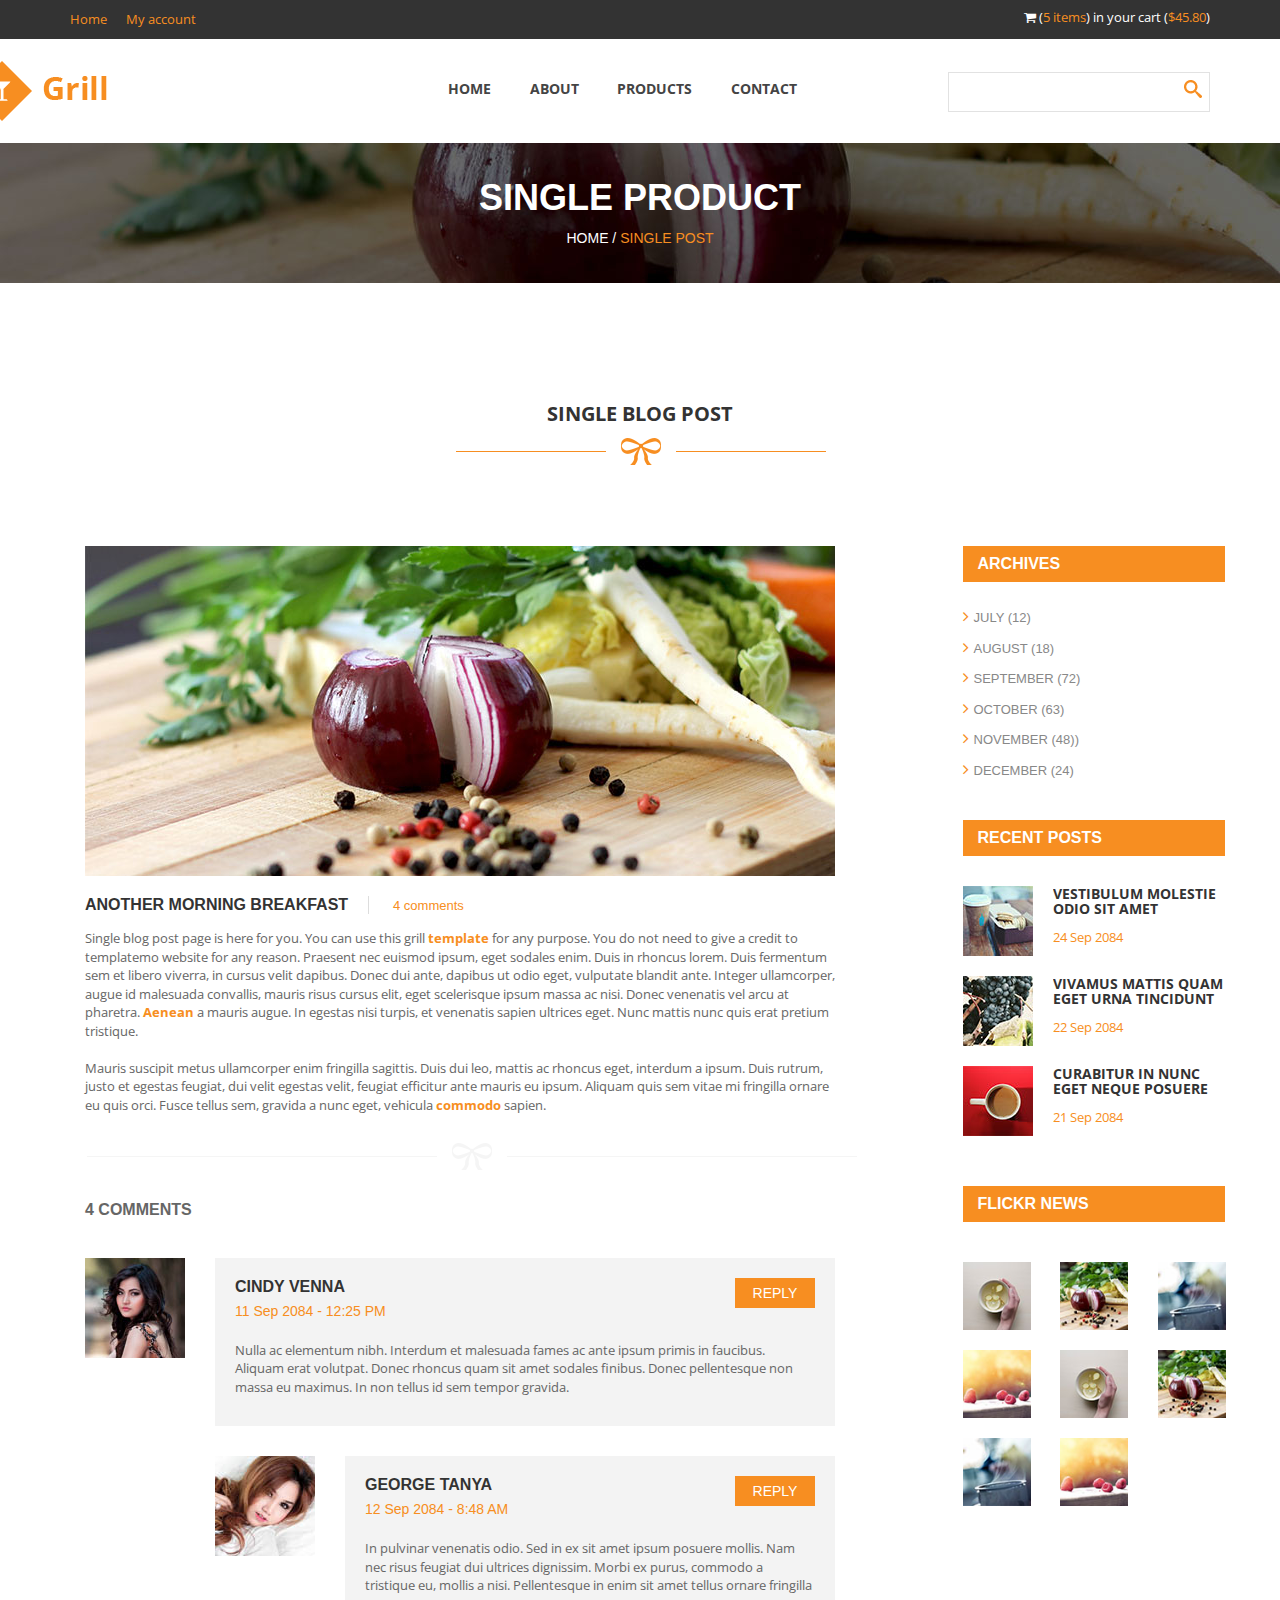
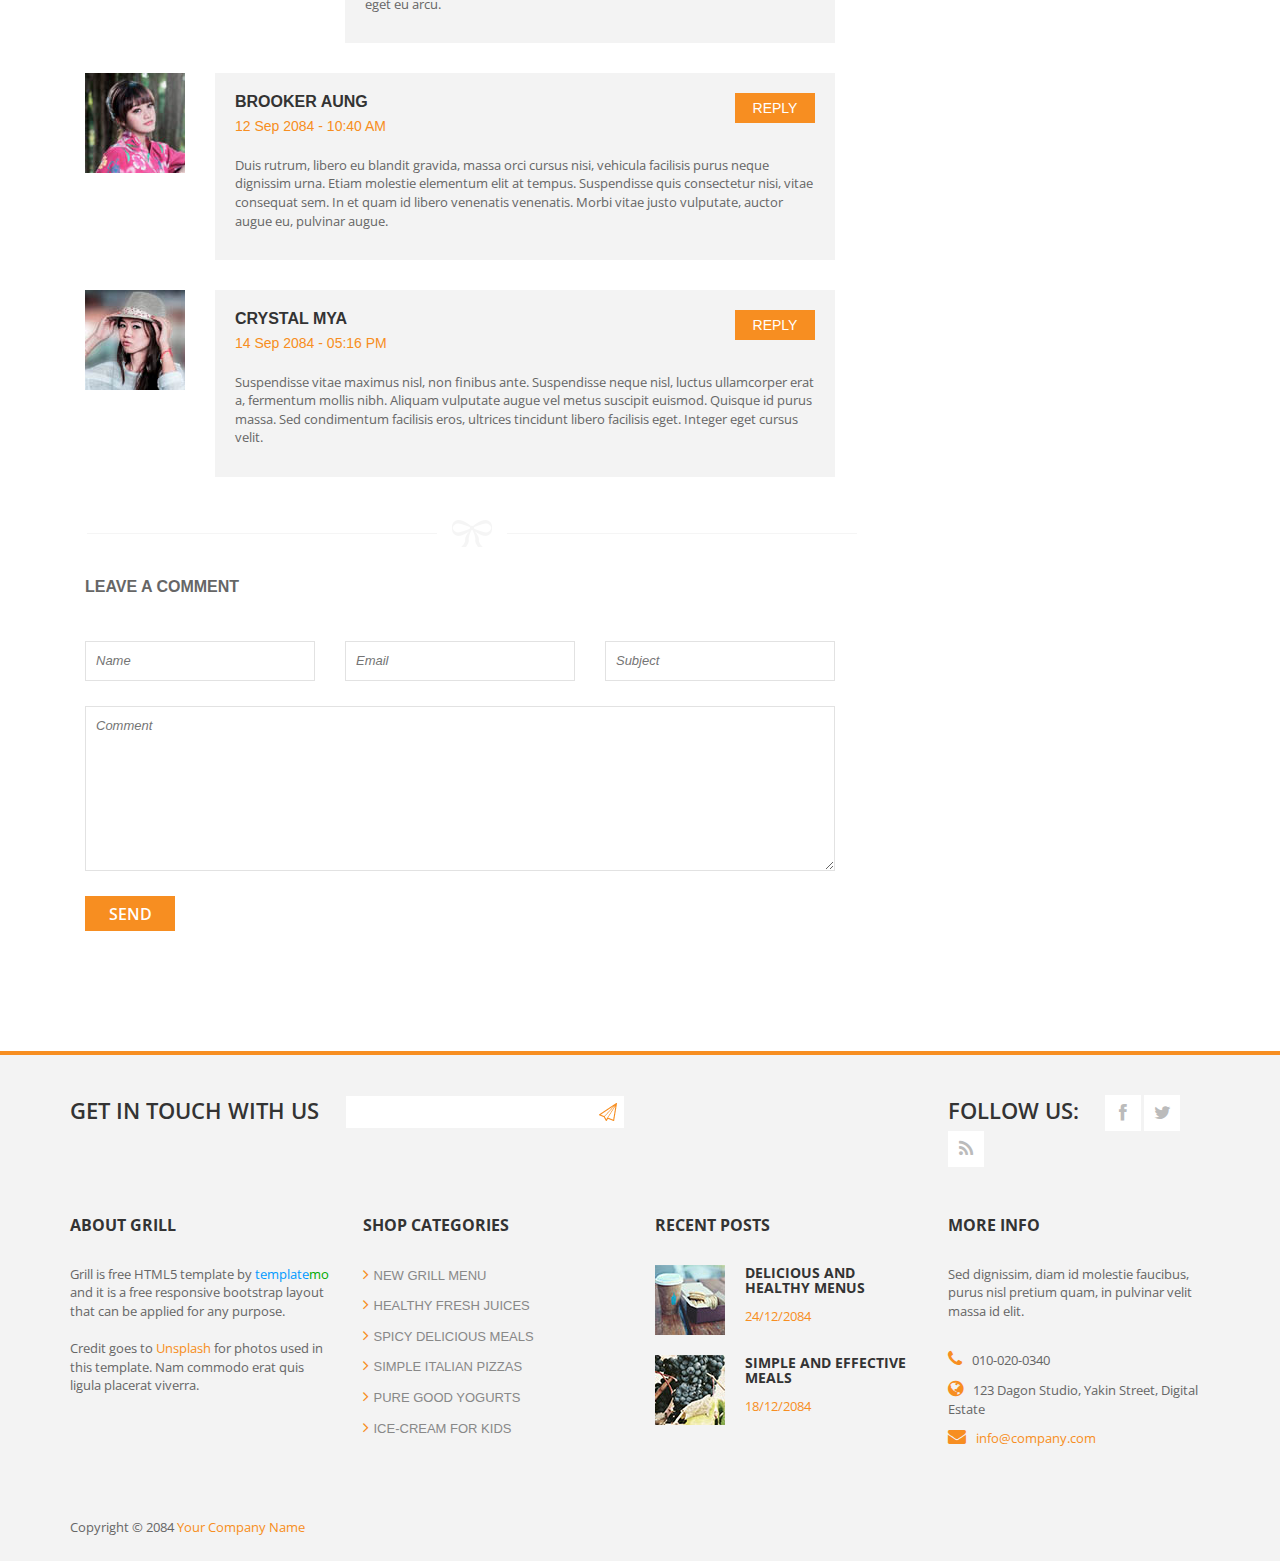
<file: single-post.html>
<!DOCTYPE html>
<!--[if lt IE 7]>      <html class="no-js lt-ie9 lt-ie8 lt-ie7"> <![endif]-->
<!--[if IE 7]>         <html class="no-js lt-ie9 lt-ie8"> <![endif]-->
<!--[if IE 8]>         <html class="no-js lt-ie9"> <![endif]-->
<!--[if gt IE 8]><!--> <html class="no-js"> <!--<![endif]-->
<!-- 

Grill Template 

http://www.templatemo.com/free-website-templates/417-grill

-->
    <head>
        <meta charset="utf-8">
        <title>Blog - Grill Template</title>
        <meta name="description" content="">
        <meta name="viewport" content="width=device-width">
        
        <link href='http://fonts.googleapis.com/css?family=Open+Sans:300italic,400italic,600italic,700italic,800italic,400,300,600,700,800' rel='stylesheet' type='text/css'>

        <link rel="stylesheet" href="css/bootstrap.css">
        <link rel="stylesheet" href="css/font-awesome.css">
        <link rel="stylesheet" href="css/templatemo_style.css">
        <link rel="stylesheet" href="css/templatemo_misc.css">
        <link rel="stylesheet" href="css/flexslider.css">
        <link rel="stylesheet" href="css/testimonails-slider.css">

        <script src="js/vendor/modernizr-2.6.1-respond-1.1.0.min.js"></script>
    </head>
    <body>
        <!--[if lt IE 7]>
            <p class="chromeframe">You are using an outdated browser. <a href="http://browsehappy.com/">Upgrade your browser today</a> or <a href="http://www.google.com/chromeframe/?redirect=true">install Google Chrome Frame</a> to better experience this site.</p>
        <![endif]-->

            <header>
                <div id="top-header">
                    <div class="container">
                        <div class="row">
                            <div class="col-md-6">
                                <div class="home-account">
                                    <a href="#">Home</a>
                                    <a href="#">My account</a>
                                </div>
                            </div>
                            <div class="col-md-6">
                                <div class="cart-info">
                                    <i class="fa fa-shopping-cart"></i>
                                    (<a href="#">5 items</a>) in your cart (<a href="#">$45.80</a>)
                                </div>
                            </div>
                        </div>
                    </div>
                </div>
                <div id="main-header">
                    <div class="container">
                        <div class="row">
                            <div class="col-md-3">
                                <div class="logo">
                                    <a href="#"><img src="images/logo.png" title="Grill Template" alt="Grill Website Template" ></a>
                                </div>
                            </div>
                            <div class="col-md-6">
                                <div class="main-menu">
                                    <ul>
                                        <li><a href="index.html">Home</a></li>
                                        <li><a href="about-us.html">About</a></li>
                                        <li><a href="products.html">Products</a></li>
                                        <li><a href="contact-us.html">Contact</a></li>
                                    </ul>
                                </div>
                            </div>
                            <div class="col-md-3">
                                <div class="search-box">  
                                    <form name="search_form" method="get" class="search_form">
                                        <input id="search" type="text" />
                                        <input type="submit" id="search-button" />
                                    </form>
                                </div>
                            </div>
                        </div>
                    </div>
                </div>
            </header>

            <div id="heading">
                <div class="container">
                    <div class="row">
                        <div class="col-md-12">
                            <div class="heading-content">
                                <h2>Single Product</h2>
                                <span>Home / <a href="single-post.html">Single Post</a></span>
                            </div>
                        </div>
                    </div>
                </div>
            </div>





            <div id="product-post">
                <div class="container">
                    <div class="row">
                        <div class="col-md-12">
                            <div class="heading-section">
                                <h2>Single Blog Post</h2>
                                <img src="images/under-heading.png" alt="" />
                            </div>
                        </div>
                    </div>
                    <div id="single-blog" class="page-section first-section">
                        <div class="container">
                            <div class="row">
                                <div class="product-item col-md-12">
                                    <div class="row">
                                        <div class="col-md-8">  
                                                <div class="image">
                                                    <div class="image-post">
                                                        <img src="images/single-post.jpg" alt="">
                                                    </div>
                                                </div>
                                                <div class="product-content">
                                                    <div class="product-title">
                                                        <h3>ANOTHER MORNING BREAKFAST</h3>
                                                        <span class="subtitle">4 comments</span>
                                                    </div>
                                                    <p>Single blog post page is here for you. You can use this grill <a href="#">template</a> for any purpose. You do not need to give a credit to templatemo website for any reason. Praesent nec euismod ipsum, eget sodales enim. Duis in rhoncus lorem. Duis fermentum sem et libero viverra, in cursus velit dapibus. Donec dui ante, dapibus ut odio eget, vulputate blandit ante. Integer ullamcorper, augue id malesuada convallis, mauris risus cursus elit, eget scelerisque ipsum massa ac nisi. Donec venenatis vel arcu at pharetra. <a href="#">Aenean</a> a mauris augue. In egestas nisi turpis, et venenatis sapien ultrices eget. Nunc mattis nunc quis erat pretium tristique.<br><br>
                                                    Mauris suscipit metus ullamcorper enim fringilla sagittis. Duis dui leo, mattis ac rhoncus eget, interdum a ipsum. Duis rutrum, justo et egestas feugiat, dui velit egestas velit, feugiat efficitur ante mauris eu ipsum. Aliquam quis sem vitae mi fringilla ornare eu quis orci. Fusce tellus sem, gravida a nunc eget, vehicula <a href="#">commodo</a> sapien.</p>
                                                </div>
                                                <div class="divide-line">
                                                <img src="images/div-line.png" alt="" />
                                                </div>
                                                <div class="comments-title">
                                                    <div class="comment-section">
                                                        <h4>4 comments</h4>
                                                    </div>
                                                </div>
                                                <div class="all-comments">
                                                    <div class="view-comments">
                                                        <div class="comments">
                                                            <div class="author-thumb">
                                                                <img src="images/author-comment1.jpg" alt="">
                                                            </div>
                                                            <div class="comment-body">
                                                                <h6>Cindy Venna</h6>
                                                                <span class="date">11 Sep 2084 - 12:25 PM</span>
                                                                <a href="#" class="hidden-xs">Reply</a>
                                                                <p>Nulla ac elementum nibh. Interdum et malesuada fames ac ante ipsum primis in faucibus. Aliquam erat volutpat. Donec rhoncus quam sit amet sodales finibus. Donec pellentesque non massa eu maximus. In non tellus id sem tempor gravida.</p>
                                                            </div>
                                                        </div>
                                                    </div>
                                                    <div class="replyed-form">
                                                        <div class="comments replyed">
                                                            <div class="author-thumb">
                                                                <img src="images/author-comment2.jpg" alt="">
                                                            </div>
                                                            <div class="comment-body">
                                                                <h6>George Tanya</h6>
                                                                <span class="date">12 Sep 2084 - 8:48 AM</span>
                                                                <a href="#" class="hidden-xs">Reply</a>
                                                                <p>In pulvinar venenatis odio. Sed in ex sit amet ipsum posuere mollis. Nam nec risus feugiat dui ultrices dignissim. Morbi ex purus, commodo a tristique eu, mollis a nisi. Pellentesque in enim sit amet tellus ornare fringilla eget eu arcu.</p>
                                                            </div>
                                                        </div>
                                                    </div>
                                                    <div class="view-comments">
                                                        <div class="comments">
                                                            <div class="author-thumb">
                                                                <img src="images/author-comment3.jpg" alt="">
                                                            </div>
                                                            <div class="comment-body">
                                                                <h6>Brooker Aung</h6>
                                                                <span class="date">12 Sep 2084 - 10:40 AM</span>
                                                                <a href="#" class="hidden-xs">Reply</a>
                                                                <p>Duis rutrum, libero eu blandit gravida, massa orci cursus nisi, vehicula facilisis purus neque dignissim urna. Etiam molestie elementum elit at tempus. Suspendisse quis consectetur nisi, vitae consequat sem. In et quam id libero venenatis venenatis. Morbi vitae justo vulputate, auctor augue eu, pulvinar augue.</p>
                                                            </div>
                                                        </div>
                                                    </div>
                                                    <div class="view-comments">
                                                        <div class="comments">
                                                            <div class="author-thumb">
                                                                <img src="images/author-comment4.jpg" alt="">
                                                            </div>
                                                            <div class="comment-body">
                                                                <h6>Crystal Mya</h6>
                                                                <span class="date">14 Sep 2084 - 05:16 PM</span>
                                                                <a href="#" class="hidden-xs">Reply</a>
                                                                <p>Suspendisse vitae maximus nisl, non finibus ante. Suspendisse neque nisl, luctus ullamcorper erat a, fermentum mollis nibh. Aliquam vulputate augue vel metus suscipit euismod. Quisque id purus massa. Sed condimentum facilisis eros, ultrices tincidunt libero facilisis eget. Integer eget cursus velit.</p>
                                                            </div>
                                                        </div>
                                                    </div>
                                                </div>
                                                <div class="divide-line">
                                                <img src="images/div-line.png" alt="" />
                                                </div>
                                            <div class="leave-comment">
                                                <div class="leave-one">
                                                    <h4>Leave a comment</h4>
                                                </div>
                                            </div>
                                            <div class="leave-form">
                                                <form action="#" method="post" class="leave-comment">
                                                    <div class="row">
                                                    <div class="name col-md-4">
                                                        <input type="text" name="name" id="name" placeholder="Name" />
                                                    </div>
                                                    <div class="email col-md-4">
                                                        <input type="text" name="email" id="email" placeholder="Email" />
                                                    </div>
                                                    <div class="subject col-md-4">
                                                        <input type="text" name="subject" id="subject" placeholder="Subject" />
                                                    </div>
                                                    </div>
                                                    <div class="row">        
                                                        <div class="text col-md-12">
                                                            <textarea name="text" placeholder="Comment"></textarea>
                                                        </div>   
                                                    </div>                              
                                                    <div class="send">
                                                        <button type="submit">Send</button>
                                                    </div>
                                                </form>
                                            </div>
                                        </div>
                                        <div class="col-md-3 col-md-offset-1">
                                            <div class="side-bar">
                                                <div class="news-letters">
                                                    <h4>Archives</h4>
                                                    <div class="archives-list">
                                                        <ul>
                                                            <li><a href="#"><i class="fa fa-angle-right"></i>July (12)</a></li>
                                                            <li><a href="#"><i class="fa fa-angle-right"></i>August (18)</a></li>
                                                            <li><a href="#"><i class="fa fa-angle-right"></i>September (72)</a></li>
                                                            <li><a href="#"><i class="fa fa-angle-right"></i>October (63)</a></li>
                                                            <li><a href="#"><i class="fa fa-angle-right"></i>November (48))</a></li>
                                                            <li><a href="#"><i class="fa fa-angle-right"></i>December (24)</a></li>
                                                        </ul>
                                                    </div>        
                                                </div>
                                                <div class="recent-post">
                                                    <h4>Recent Posts</h4>
                                                    <div class="posts">
                                                        <div class="recent-post">
                                                            <div class="recent-post-thumb">
                                                                <img src="images/recent-post1.jpg" alt="">
                                                            </div>
                                                            <div class="recent-post-info">
                                                                <h6><a href="#">Vestibulum molestie odio sit amet</a></h6>
                                                                <span>24 Sep 2084</span>
                                                            </div>
                                                        </div>
                                                        <div class="recent-post">
                                                            <div class="recent-post-thumb">
                                                                <img src="images/recent-post2.jpg" alt="">
                                                            </div>
                                                            <div class="recent-post-info">
                                                                <h6><a href="#">Vivamus mattis quam eget urna tincidunt</a></h6>
                                                                <span>22 Sep 2084</span>
                                                            </div>
                                                        </div> 
                                                        <div class="recent-post">
                                                            <div class="recent-post-thumb">
                                                                <img src="images/recent-post3.jpg" alt="">
                                                            </div>
                                                            <div class="recent-post-info">
                                                                <h6><a href="#">Curabitur in nunc eget neque posuere</a></h6>
                                                                <span>21 Sep 2084</span>
                                                            </div>
                                                        </div>
                                                    </div> 
                                                </div>
                                                <div class="advertisement">
                                                    <h4>Flickr news</h4>
                                                    <div class="flickr-images">
                                                        <div class="row">
                                                            <div class="col-md-4 col-sm-2 col-xs-3">
                                                                <img src="images/flickr-image1.jpg" alt="">
                                                            </div>
                                                            <div class="col-md-4 col-sm-2 col-xs-3">
                                                                <img src="images/flickr-image2.jpg" alt="">
                                                            </div>
                                                            <div class="col-md-4 col-sm-2 col-xs-3">
                                                                <img src="images/flickr-image3.jpg" alt="">
                                                            </div>
                                                            <div class="col-md-4 col-sm-2 col-xs-3">
                                                                <img src="images/flickr-image4.jpg" alt="">
                                                            </div>
                                                            <div class="col-md-4 col-sm-2 col-xs-3">
                                                                <img src="images/flickr-image1.jpg" alt="">
                                                            </div>
                                                            <div class="col-md-4 col-sm-2 col-xs-3">
                                                                <img src="images/flickr-image2.jpg" alt="">
                                                            </div>
                                                            <div class="col-md-4 col-sm-2 col-xs-3">
                                                                <img src="images/flickr-image3.jpg" alt="">
                                                            </div>
                                                            <div class="col-md-4 col-sm-2 col-xs-3">
                                                                <img src="images/flickr-image4.jpg" alt="">
                                                            </div>
                                                        </div>
                                                    </div>
                                                </div>    
                                            </div>
                                        </div>     
                                    </div>
                                </div>
                            </div>
                        </div>
                    </div>     
                </div>
            </div>


			<footer>
                <div class="container">
                    <div class="top-footer">
                        <div class="row">
                            <div class="col-md-9">
                                <div class="subscribe-form">
                                    <span>Get in touch with us</span>
                                    <form method="get" class="subscribeForm">
                                        <input id="subscribe" type="text" />
                                        <input type="submit" id="submitButton" />
                                    </form>
                                </div>
                            </div>
                            <div class="col-md-3">
                                <div class="social-bottom">
                                    <span>Follow us:</span>
                                    <ul>
                                        <li><a href="#" class="fa fa-facebook"></a></li>
                                        <li><a href="#" class="fa fa-twitter"></a></li>
                                        <li><a href="#" class="fa fa-rss"></a></li>
                                    </ul>
                                </div>
                            </div>
                        </div>
                    </div>
                    <div class="main-footer">
                        <div class="row">
                            <div class="col-md-3">
                                <div class="about">
                                    <h4 class="footer-title">About Grill</h4>
                                    <p>Grill is free HTML5 template by <span class="blue">template</span><span class="green">mo</span> and it is a free responsive bootstrap layout that can be applied for any purpose.
                                    <br><br>Credit goes to <a rel="nofollow" href="http://unsplash.com">Unsplash</a> for photos used in this template. Nam commodo erat quis ligula placerat viverra.</p>
                                </div>
                            </div>
                            <div class="col-md-3">
                                <div class="shop-list">
                                    <h4 class="footer-title">Shop Categories</h4>
                                    <ul>
                                        <li><a href="#"><i class="fa fa-angle-right"></i>New Grill Menu</a></li>
                                        <li><a href="#"><i class="fa fa-angle-right"></i>Healthy Fresh Juices</a></li>
                                        <li><a href="#"><i class="fa fa-angle-right"></i>Spicy Delicious Meals</a></li>
                                        <li><a href="#"><i class="fa fa-angle-right"></i>Simple Italian Pizzas</a></li>
                                        <li><a href="#"><i class="fa fa-angle-right"></i>Pure Good Yogurts</a></li>
                                        <li><a href="#"><i class="fa fa-angle-right"></i>Ice-cream for kids</a></li>
                                    </ul>
                                </div>
                            </div>
                            <div class="col-md-3">
                                <div class="recent-posts">
                                    <h4 class="footer-title">Recent posts</h4>
                                    <div class="recent-post">
                                        <div class="recent-post-thumb">
                                            <img src="images/recent-post1.jpg" alt="">
                                        </div>
                                        <div class="recent-post-info">
                                            <h6><a href="#">Delicious and Healthy Menus</a></h6>
                                            <span>24/12/2084</span>
                                        </div>
                                    </div>
                                    <div class="recent-post">
                                        <div class="recent-post-thumb">
                                            <img src="images/recent-post2.jpg" alt="">
                                        </div>
                                        <div class="recent-post-info">
                                            <h6><a href="#">Simple and effective meals</a></h6>
                                            <span>18/12/2084</span>
                                        </div>
                                    </div>
                                </div>
                            </div>
                            <div class="col-md-3">
                                <div class="more-info">
                                    <h4 class="footer-title">More info</h4>
                                    <p>Sed dignissim, diam id molestie faucibus, purus nisl pretium quam, in pulvinar velit massa id elit.</p>
                                    <ul>
                                        <li><i class="fa fa-phone"></i>010-020-0340</li>
                                        <li><i class="fa fa-globe"></i>123 Dagon Studio, Yakin Street, Digital Estate</li>
                                        <li><i class="fa fa-envelope"></i><a href="#">info@company.com</a></li>
                                    </ul>
                                </div>
                            </div>
                        </div>
                    </div>
                    <div class="bottom-footer">
                        <p>Copyright © 2084 <a href="#">Your Company Name</a></p>
                    </div>
                    
                </div>
            </footer>

    
        <script src="js/vendor/jquery-1.11.0.min.js"></script>
        <script src="js/vendor/jquery.gmap3.min.js"></script>
        <script src="js/plugins.js"></script>
        <script src="js/main.js"></script>

    </body>
</html>
</file>
<file: css/templatemo_style.css>
/*

Grill Template 

http://www.templatemo.com/free-website-templates/417-grill

*/

/*-- Basic --*/
a {
  text-decoration: none;
  color: #f78e21;
}

a:hover {
  text-decoration: none;
  color: #f78e21;
}

.blue {
	color: #09F;
}

.green {
	color: #0A0;
}

p {
  font-family: 'Open Sans', sans-serif;
  font-size: 13px;
  color: #666;
}

.heading-section {
  text-align: center;
  padding: 100px 0 80px 0;
}

.heading-section h2 {
  font-family: 'Open Sans', sans-serif;
  font-size: 20px;
  color: #333;
  font-weight: 700;
  text-transform: uppercase;
}

*, *:before, *:after {
  -moz-box-sizing: border-box; -webkit-box-sizing: border-box; box-sizing: border-box;
 }


.space30 {
	margin-bottom: 30px;
}

.space50 {
	margin-bottom: 50px;
}


/*-- Header --*/
#top-header {
  background-color: #333;
  color: #fff;
}

.home-account a {
  display: inline-block;
  margin-right: 15px;
  padding: 10px 0;
  font-size: 13px;
  font-family: 'Open Sans', sans-serif;
}

.cart-info {
  text-align: right;
  padding: 8px 0;
  font-size: 13px;
  font-family: 'Open Sans', sans-serif;
}

.logo {
  padding: 20px 0;
  margin-left:-100px;
  font-size:40px;
  font-family:'Juice ITC';
  font-weight:bold;
  
	
	
	
}

.main-menu ul {
  padding: 0px;
  margin: 0px;
  text-align: center;
}

.main-menu li {
  list-style: none;
  display: inline-block;
    padding: 40px 0;
}

.main-menu a {
  font-family: 'Open Sans', sans-serif;
  font-weight: 700;
  font-size: 14px;
  color: #444;
  text-transform: uppercase;
  margin-right: 35px;
}

.main-menu a:hover {
  color: #f78e21;
}

.search-box {
  text-align: right;
  margin-top: 33px;
  position: relative;
}

.search-box input {
  margin-top: 0px;
}

.search-box input[type="submit"] {
  background-color: transparent;
  position: absolute;
  width: 34px;
  height: 34px;
  right: 0;
  top: 0;
  border: 0;
  content: '';
  color: transparent;
  background: url(../images/search-icon.png);
  background-position: center;
  background-repeat: no-repeat;
}

.search-box input#s {
  padding: 4px 10px 4px 10px;
  height: 34px;
  line-height: 34px;
  outline: 0;
  border: 1px solid #ddd;
}

/*-- End Header --*/




/*-- Heading --*/

#heading {
  background-image: url(../images/bg-image.jpg);
  height: 140px;
}

#heading h2 {
  font-size: 36px;
  font-weight: 700;
  color: #fff;
  text-transform: uppercase;
}

#heading span {
  color: #fff;
  text-transform: uppercase;
}

.heading-content {
  text-align: center;
  margin-top: 35px;
}

/*-- End Heading --*/




/*-- Timeline --*/



#abt{
  margin-left:315px;
}
.timeline-thumb {
  position: relative;
  text-align: center;
  border-bottom: 3px solid #dbdbdb;
}

.timeline-thumb:hover {
  border-color: #f78e21;
}

.timeline-thumb .thumb img {
  width: 100%;
  overflow: hidden;
}
.timeline-thumb .overlay {
  background-color: rgba(0,0,0, 0.7);
  width: 100%;
  height: 100%;
  position: absolute;
  top: 0;
  left: 0;
  visibility: hidden;
  opacity: 0;
}

.timeline-thumb:hover .overlay {
 visibility: visible;
 overflow: hidden;
 opacity: 1;
 cursor: pointer;
}

.timeline-caption h4 {
  padding-top: 80px;
  font-family: 'Open Sans', sans-serif;
  font-size: 16px;
  text-transform: uppercase;
  font-weight: 700;
  color: #fff;
  margin: 0 0 3px 0;
}

.timeline-caption p {
  font-family: 'Open Sans', sans-serif;
  font-size: 14px;
  font-weight: 300;
  color: #f78e21;
}

/*-- End Timeline --*/




/*-- Our Team --*/


.team-thumb {
  position: relative;
  text-align: center;
 left: 290px;
 
}

.team-thumb .author img {
  width: 100%;
}

.team-thumb .overlay {
  background-color: rgba(0,0,0, 0.7);
  position: absolute;
  width: 100%;
  height: 100%;
  top: 0;
  left: 0;
  visibility: hidden;
  opacity: 0;
}

.team-thumb:hover .overlay {
 visibility: visible;
 opacity: 1;
 cursor: pointer;
}

.author-caption ul {
  padding: 0;
  margin: 0px;
}

.author-caption li {
  list-style: none;
  display: inline-block;
  margin-top: 40%;
}

.author-caption a {
  display: inline-block;
  background-color: rgba(250,250,250, 0.4);
  width: 34px;
  height: 34px;
  line-height: 34px;
  color: #fff;
}

.author-caption a:hover {
  background-color: #f78e21;
  color: #fff;
}

.author-details {
  margin-top: 15px;
  text-align: center;

  
}

.author-details h2 {
  display: block;

  
  margin-bottom: 0px;
  font-size: 14px;
  font-weight: 700;
  color: #333;
  text-transform: uppercase;
  margin-left :370px;
    width: 80px;
}

.author-details span {
  color: #f78e21;
margin-left :385px;

  
  
  text-transform: uppercase;
}

/*-- End Our Team --*/




/*-- Products --*/

#product-heading {
  text-align: center;
  padding: 100px 0 30px 0;
}

#product-heading h2 {
  font-family: 'Open Sans', sans-serif;
  font-size: 20px;
  color: #333;
  font-weight: 700;
  text-transform: uppercase;
}

#Container {
  margin-top: 80px;
}

#Container .mix {
  display: none;
}

.portfolio-wrapper {
  overflow: hidden;
  padding-top: 20px;
}


#filters {
  text-align: center;
}

#filters ul {
  margin: 0px;
  padding: 0px;
}

#filters li {
  cursor: pointer;
  list-style: none;
  display: inline-block;
}

#filters span {
  text-transform: uppercase;
  font-family: 'Open Sans', sans-serif;
  font-size: 14px;
  font-weight: 300;
  color: #444;
  padding-left: 15px;
}


#filters span:hover {
  color: #f78e21;
  transition: all 0.3s ease-in;
}

.label-text a {
  color: #333;
}

.label-text a:hover {
  color: #f78e21;
}

.label-text h3 {
  margin: 10px 0 2px 0;
  font-size: 16px;
  font-weight: 700;
  color: #333;
  text-transform: uppercase;
}

.label-text span {
  color: #777;
  text-transform: uppercase;
  font-family: 'Open Sans', sans-serif;
  font-weight: 300;
  display: block;
  color: #f78e21
}

.portfolio-thumb img {
  width: 100%;
}

.portfolio-thumb {
  position: relative;
}

.hover-iner {
  position: relative;
  width: 100%;
  height: 100%;
}

.hover-iner a {
  position: absolute;
  top: 35%;
  left: 43%;
  margin-left: -18px;
  margin-top: -18px;
  background-color: rgba(0,0,0, 0.1);
  border: 1px solid #f78e21;
  width: 80px;
  height: 80px;
  line-height: 80px;
  color: #fff;
  text-align: center;
}

.hover-iner img {
  width: auto;
}

.hover-iner span {
  position: absolute;
  text-transform: uppercase;
  color: #fff;
  margin-top: 190px;
  text-align: center;
  font-size: 13px;
  width: 100%;
  color: #f78e21;
  font-weight: 300;
}

.hover {
  position: absolute;
  width: 100%;
  height: 100%;
  top: 0px;
  left: 0px;
  visibility: hidden;
  opacity: 0;
  background-color: rgba(0, 0, 0, 0.7);
}

.portfolio-wrapper:hover .portfolio-thumb .hover {
  visibility: visible;
  opacity: 1;
  transition: all 0.3s ease-in;
}

.pagination {
  margin-top: 60px;
}

.pagination ul {
  padding: 0;
  margin: 0;
}
.pagination li {
  list-style: none;
  display: inline-block;
}

.pagination a {
  background-color: #444;
  padding: 10px 20px;
  font-size: 18px;
  font-weight: 600;
  color: #fff;
  display: block;
  text-align: center;
}

.pagination a:hover {
  background-color: #f78e21;
}

/*- End Products --*/


/*-- Single Post --*/

.image-post {
  overflow: hidden;
}

.product-title h3 {
  font-size: 16px;
  font-weight: 700;
  color: #333;
  display: inline-block;
  margin-right: 20px;
  border-right: 1px solid #ddd;
  padding-right: 20px;
}

.product-title span {
  display: inline-block;
  font-size: 13px;
  color: #f78e21;
} 

.product-content a {
  font-weight: 700;
  font-size: 13px;
}

.product-content p {
  margin-top: 5px;
  padding-bottom: 15px;
}

.comment-section h4 {
  margin-top: 30px;
  font-size: 16px;
  color: #666;
  font-weight: 700;
  text-transform: uppercase;
}

.all-comments {
  margin-top: 40px;
  margin-bottom: 40px;
}

.comments {
  margin-top: 30px;
}

.author-thumb {
  float: left;
  margin-right: 30px;
}

.comment-body {
  background-color: #f3f3f3;
  padding: 20px;
  overflow: hidden;
  position: relative;
}

.comment-body h6 {
  font-size: 16px;
  font-weight: 700;
  color: #333;
  text-transform: uppercase;
  margin-bottom: 5px;
  margin-top: 0px;
}

.comment-body span {
  font-size: 14px;
  color: #f78e21;
}

.comment-body p {
  margin-top: 20px;
}

.comment-body a {
  text-transform: uppercase;
  font-size: 14px;
  color: #fff;
  background-color: #f78e21;
  width: 80px;
  height: 30px;
  line-height: 30px;
  text-align: center;
  display: inline-block;
  position: absolute;
  top: 20px;
  right: 20px;
}

.replyed-form {
  margin-left: 130px;
}

.leave-comment h4 {
  margin-top: 30px;
  padding-bottom: 10px;
  font-size: 16px;
  color: #666;
  font-weight: 700;
  text-transform: uppercase;
}

input, textarea {
  padding: 10px;
  border: 1px solid #e2e2e2;
  width: 100%;
  margin-top: 25px;
  font-size: 13px;
  font-style: italic;
  font-weight: 300;
  color: #aaa;
  outline: none; 
}

textarea {
  height: 165px;
  max-height: 180px;
  max-width: 770px;
  line-height: 18px;
  width: 100%
}

.form label {
  margin-left: 10px;
  color: #999999;
}

.send button {
  width: 90px;
  color: #fff;
  cursor: pointer;
  height: 35px;
  line-height: 30px;
  text-align: center;
  background-color: #f78e21; 
  font-family: 'Open Sans', sans-serif;
  font-size: 16px;
  font-style: normal;
  font-weight: 600;
  text-transform: uppercase;
  border: 0;
  outline: none;
}

.leave input {
  width: 90px;
  cursor: pointer;
  height: 35px;
  line-height: 30px;
  text-align: center;
  background-color: #f78e21; 
  color: #fff;
  font-family: 'Open Sans', sans-serif;
  font-size: 16px;
  font-style: normal;
  font-weight: 600;
  text-transform: uppercase;
  border: 0;
}

/*-- End Single Post --*/




/*-- Contact Us --*/

.message-form input {
  margin-top: 0px;
}

.message-form  textarea {
  padding-bottom: 20px;
}

.send {
  margin-top: 20px;
}

.info p {
  padding-bottom: 20px;
}

.info ul {
  margin: 0;
  padding: 0;
}

.info li {
  list-style: none;
  margin: 10px 0;
  font-family: 'Open Sans', sans-serif;
  font-size: 13px;
  color: #666;
}

.info i {
  color: #f78e21;
  margin-right: 10px;
  font-size: 18px;
}

/*-- End Contact Us--*/




/*-- Side Bar --*/

.side-bar h4 {
  font-size: 16px;
  font-weight: 700;
  color: #fff;
  text-transform: uppercase;
  background-color: #f78e21;
  margin-top: 0px;
  padding: 9px 15px 9px 15px;
}

.archives-list ul {
  margin-top: 25px !important;
  padding-bottom: 30px !important;
  margin: 0;
  padding: 0;
}

.archives-list li {
  list-style: none;
  margin: 10px 0;
}

.archives-list i {
  font-size: 16px;
  margin-right: 5px;
  color: #f78e21;
}

.archives-list a {
  text-transform: uppercase;
  color: #888;
  font-size: 13px;
}

.archives-list a:hover {
  color: #f78e21;
}

.recent-post {
  overflow: hidden;
  margin-bottom: 20px;
}

.recent-post-thumb {
  float: left;
  margin-right: 20px !important; 
  width: 70px;
  height: 70px;
}

.recent-post-info {
  overflow: hidden;
}

.recent-post-info h6 {
  font-family: 'Open Sans', sans-serif;
  font-size: 14px;
  font-weight: 700;
  text-transform: uppercase;
  margin-top: 0;
}

.posts {
  margin-top: 30px;
  margin-bottom: 30px;
}

.recent-post-info a {
  color: #333;
}

.recent-post-info a:hover {
  color: #f78e21;
}

.recent-post-info span {
  font-family: 'Open Sans', sans-serif;
  font-size: 13px;
  color: #f78e21;
}

.flickr-images {
  margin-top: 20px;
}

.flickr-images img {
  margin-top: 20px;
  overflow: hidden !important;
  width: 68px;
}

.flickr-images img:hover {
  border: 3px solid #f78e21;
  transition: all 0.1s ease-in;
  cursor: pointer;
}

/*-- End Side Bar --*/





/*-- Slider --*/

#slider {
  overflow: hidden;
}

.slider-caption {
  text-align: center;
  position: absolute;
  width: 100%;
  margin-top: 160px;
  color: #fff;
  font-family: 'Open Sans', sans-serif;
}

.slider-caption h1 {
  text-shadow: 1px 1px #777;
  font-size: 48px;
  padding-bottom: 10px;
  font-weight: 500;
  color: #f78e21;
  text-transform: uppercase;
}

.slider-caption p {
  font-size: 18px;
  font-weight: 300;
  color: #fff;
  line-height: 15px;
}

.slider-caption a {
  margin-top: 20px;
  text-decoration: none;
  display: inline-block;
  background-color: #f78e21;
  width: 200px;
  height: 40px;
  text-align: center;
  color: #fff;
  line-height: 40px;
  text-transform: uppercase;
  font-size: 18px;
  font-weight: 600;
}

/*-- End Slider --*/





/*-- Services --*/

.service-item {
  text-align: center;
}

.icon i {
  border-radius: 50%;
  border: 20px solid #f78e21;
  color: #f78e21;
  font-size: 28px;
  line-height: 80px;
  width: 120px;
  height: 120px;
}

.service-item  {
  font-family:Algerian;
  font-size: 16px;
  font-weight: 700;
  color: #333;
  text-transform: uppercase;
  margin-top: 25px;
}

/*-- End Services --*/





/*-- Latest Posts --*/

.blog-post {
  position: relative;
  margin-bottom: 30px;
}

.blog-thumb {
  overflow: hidden;
  position: relative;
}

.blog-thumb img {
  width: 100%;
}

.blog-content {
  position: absolute;
  bottom: 0;
  left: 0;
  width: 100%;
  background-color: rgba(0,0,0,0.7);
  color: #fff;
  padding: 15px;
}

.content-show a {
  font-family: 'Open Sans', sans-serif;
  font-size: 16px;
  font-weight: 700;
  color: #fff;
  text-transform: uppercase;
}

.content-show span {
  color: #f78e21;
}

.content-hide {
  margin-top: 15px;
  display: none;
}

.content-hide p {
  color: #fff;
}

/*-- End Latest Posts --*/





/*-- Testimonails --*/

.testimonails-content p {
  text-align: center;
  font-size: 20px;
  color: #333;
  font-style: italic;
}

.testimonails-content h6 {
  font-size: 20px;
  font-weight: 300;
  text-align: center;
  margin-top: 30px;
  font-style: italic;
}

/*-- End Testimonails --*/





/*--Footer--*/

footer {
  background-color: #f3f3f3;
  border-top: 4px solid #f78e21;
  margin-top: 120px;
}

.social-bottom {
  margin-top: 40px;
  padding-bottom: 40px;
}

.social-bottom span {
  font-family: 'Open Sans', sans-serif;
  font-size: 22px;
  font-weight: 600;
  color: #333;
  text-transform: uppercase;
  float: left;
  margin-right: 26px;
}

.social-bottom ul {
  margin: 0;
  padding: 0;
}

.social-bottom li {
  list-style: none;
  display: inline-block;
}

.social-bottom a {
  background-color: #fff;
  font-size: 18px;
  width: 36px;
  height: 36px;
  line-height: 36px;
  text-align: center;
  color: #bbb;
}

.social-bottom a:hover {
  background-color: #f78e21;
  color: #fff;
}

.subscribe-form {
  margin-top: 40px;
  padding-bottom: 40px;
}

.subscribe-form span {
  font-family: 'Open Sans', sans-serif;
  font-size: 22px;
  font-weight: 600;
  color: #333;
  text-transform: uppercase;
  float: left;
  margin-right: 26px;
}

.subscribeForm {
  position: relative;
  display: inline-block;
}

.subscribe-form input[type="submit"] {
  position: absolute;
  right: 0;
  top: 0;
  width: 34px;
  height: 34px;
  background: url(../images/subscribe-icon.png);
  background-repeat: no-repeat;
  background-position: center;
  color: transparent;
  background-color: transparent;
  content: '';
  margin-top: 0;
  border: 0;
}

.subscribe-form input#subscribe {
  padding: 4px 10px 4px 10px;
  line-height: 34px;
  height: 34px;
  max-width: 280px;
  width: 280px;
  margin-top: 0px;
  outline: 0;
  border-color: #f3f3f3;
}

.footer-title {
  font-family: 'Open Sans', sans-serif;
  font-size: 16px;
  font-weight: 700;
  color: #333;
  text-transform: uppercase;
  padding-bottom: 20px;
}

.shop-list ul {
  margin: 0;
  padding: 0;
}

.shop-list li {
  list-style: none;
  margin: 10px 0;
}

.shop-list i {
  font-size: 16px;
  margin-right: 5px;
  color: #f78e21;
}

.shop-list a {
  text-transform: uppercase;
  color: #888;
  font-size: 13px;
}

.shop-list a:hover {
  color: #f78e21;
}

.recent-post {
  overflow: hidden;
  margin-bottom: 20px;
}

.recent-post-thumb {
  float: left;
  margin-right: 10px;
  width: 70px;
  height: 70px;
}

.recent-post-info {
  overflow: hidden;
}

.recent-post-info h6 {
  font-family: 'Open Sans', sans-serif;
  font-size: 14px;
  font-weight: 700;
  text-transform: uppercase;
  margin-top: 0;
}

.recent-post-info a {
  color: #333;
}

.recent-post-info a:hover {
  color: #f78e21;
}

.recent-post-info span {
  font-family: 'Open Sans', sans-serif;
  font-size: 13px;
  color: #f78e21;
}

.more-info p {
  padding-bottom: 20px;
}

.more-info ul {
  margin: 0;
  padding: 0;
}

.more-info li {
  list-style: none;
  margin: 10px 0;
  font-family: 'Open Sans', sans-serif;
  font-size: 13px;
  color: #666;
}

.more-info i {
  color: #f78e21;
  margin-right: 10px;
  font-size: 18px;
}

.bottom-footer {
  text-align: left;
  padding: 60px 0 15px 0;
}

/*-- End Footer --*/









/*--- RESPONSIVE ---*/

@media screen and (max-width: 990px) {

  .home-account {
    text-align: center;
    display: block;
  }

  .cart-info {
    text-align: center;
    display: block;
  }
  
  .logo {
    text-align: center;
  }

  .search-box {
    display: none;
  }

  .slider-caption {
    display: none;
  }

  .service-item {
    margin-top: 40px;
  }

  .footer-title {
    margin-top: 60px;
  }

  .bottom-footer {
    text-align: center;
  }

  .timeline-thumb{
    margin-top: 30px;
    border-bottom: none;
  }

  .team-thumb {
    margin-top: 30px;
  }

  .side-bar {
    margin-top: 100px;
  }

  .side-bar h4 {
    width: 100%;
  }

  .send-message input {
    margin-top: 20px;
  }

  .info {
    margin-top: 60px;
    text-align: center;
  }
}

@media screen and (max-width: 568px) {

  .home-account {
    text-align: center;
    display: block;
  }

  .cart-info {
    text-align: center;
    display: block;
  }
  
  .logo {
    text-align: center;
  }

  .search-box {
    display: none;
  }

  .content-hide p {
    display: none;
  }

  .slider-caption {
    display: none;
  }

  .service-item {
    margin-top: 40px;
  }

  .footer-title {
    margin-top: 60px;
  }

  .bottom-footer {
    text-align: center;
  }

  .timeline-thumb{
    margin-top: 30px;
    border-bottom: none;
  }

  .team-thumb {
    margin-top: 30px;
  }

  .side-bar {
    margin-top: 100px;
  }

  .side-bar h4 {
    width: 100%;
  }

  .send-message input {
    margin-top: 20px;
  }

  .info {
    margin-top: 60px;
    text-align: center;
  }

  .logo {
    padding-bottom: 60px;
  }

  .main-menu li {
    display: block;
    margin-top: -60px;
    margin-right: -35px;
  }

  #heading-section img {
    display: none;
  }

  .divide-line img {
    display: none;
  }

  .top-footer {
    display: none;
  }

}

@media screen and (max-width: 1000px) {

  .slider-caption {
    display: none;
  }
}

@media screen and (max-width: 600px) {

  .heading-section img {
    display: none;
  }

  body {
    overflow-x: hidden;
  }
}

@media screen and (min-width: 995px) {

  .hover-iner span {
  margin-top: 160px;
  }

  body {
    overflow-x: hidden;
  }
}

/*--- END RESPONSIVE ---*/
</file>
<file: css/templatemo_misc.css>
/*

Grill Template 
http://www.templatemo.com/preview/templatemo_417_grill 

*/


/*! fancyBox v2.1.5 fancyapps.com | fancyapps.com/fancybox/#license */
.fancybox-wrap,
.fancybox-skin,
.fancybox-outer,
.fancybox-inner,
.fancybox-image,
.fancybox-wrap iframe,
.fancybox-wrap object,
.fancybox-nav,
.fancybox-nav span,
.fancybox-tmp
{
	padding: 0;
	margin: 0;
	border: 0;
	outline: none;
	vertical-align: top;
}

.fancybox-wrap {
	position: absolute;
	top: 0;
	left: 0;
	z-index: 8020;
}

.fancybox-skin {
	position: relative;
	background: #f9f9f9;
	color: #444;
	text-shadow: none;
	-webkit-border-radius: 4px;
	   -moz-border-radius: 4px;
	        border-radius: 4px;
}

.fancybox-opened {
	z-index: 8030;
}

.fancybox-opened .fancybox-skin {
	-webkit-box-shadow: 0 10px 25px rgba(0, 0, 0, 0.5);
	   -moz-box-shadow: 0 10px 25px rgba(0, 0, 0, 0.5);
	        box-shadow: 0 10px 25px rgba(0, 0, 0, 0.5);
}

.fancybox-outer, .fancybox-inner {
	position: relative;
}

.fancybox-inner {
	overflow: hidden;
}

.fancybox-type-iframe .fancybox-inner {
	-webkit-overflow-scrolling: touch;
}

.fancybox-error {
	color: #444;
	font: 14px/20px "Helvetica Neue",Helvetica,Arial,sans-serif;
	margin: 0;
	padding: 15px;
	white-space: nowrap;
}

.fancybox-image, .fancybox-iframe {
	display: block;
	width: 100%;
	height: 100%;
}

.fancybox-image {
	max-width: 100%;
	max-height: 100%;
}

#fancybox-loading, .fancybox-close, .fancybox-prev span, .fancybox-next span {
	background-image: url('../images/fancybox_sprite.png');
}

#fancybox-loading {
	position: fixed;
	top: 50%;
	left: 50%;
	margin-top: -22px;
	margin-left: -22px;
	background-position: 0 -108px;
	opacity: 0.8;
	cursor: pointer;
	z-index: 8060;
}

#fancybox-loading div {
	width: 44px;
	height: 44px;
	background: url('../images/fancybox_loading.gif') center center no-repeat;
}

.fancybox-close {
	position: absolute;
	top: -18px;
	right: -18px;
	width: 36px;
	height: 36px;
	cursor: pointer;
	z-index: 8040;
}

.fancybox-nav {
	position: absolute;
	top: 0;
	width: 40%;
	height: 100%;
	cursor: pointer;
	text-decoration: none;
	background: transparent url('../images/blank.gif'); /* helps IE */
	-webkit-tap-highlight-color: rgba(0,0,0,0);
	z-index: 8040;
}

.fancybox-prev {
	left: 0;
}

.fancybox-next {
	right: 0;
}

.fancybox-nav span {
	position: absolute;
	top: 50%;
	width: 36px;
	height: 34px;
	margin-top: -18px;
	cursor: pointer;
	z-index: 8040;
	visibility: hidden;
}

.fancybox-prev span {
	left: 10px;
	background-position: 0 -36px;
}

.fancybox-next span {
	right: 10px;
	background-position: 0 -72px;
}

.fancybox-nav:hover span {
	visibility: visible;
}

.fancybox-tmp {
	position: absolute;
	top: -99999px;
	left: -99999px;
	visibility: hidden;
	max-width: 99999px;
	max-height: 99999px;
	overflow: visible !important;
}

/* Overlay helper */

.fancybox-lock {
    overflow: hidden !important;
    width: auto;
}

.fancybox-lock body {
    overflow: hidden !important;
}

.fancybox-lock-test {
    overflow-y: hidden !important;
}

.fancybox-overlay {
	position: absolute;
	top: 0;
	left: 0;
	overflow: hidden;
	display: none;
	z-index: 8010;
	background: url('../images/fancybox_overlay.png');
}

.fancybox-overlay-fixed {
	position: fixed;
	bottom: 0;
	right: 0;
}

.fancybox-lock .fancybox-overlay {
	overflow: auto;
	overflow-y: scroll;
}

/* Title helper */

.fancybox-title {
	visibility: hidden;
	font: normal 13px/20px "Helvetica Neue",Helvetica,Arial,sans-serif;
	position: relative;
	text-shadow: none;
	z-index: 8050;
}

.fancybox-opened .fancybox-title {
	visibility: visible;
}

.fancybox-title-float-wrap {
	position: absolute;
	bottom: 0;
	right: 50%;
	margin-bottom: -35px;
	z-index: 8050;
	text-align: center;
}

.fancybox-title-float-wrap .child {
	display: inline-block;
	margin-right: -100%;
	padding: 2px 20px;
	background: transparent; /* Fallback for web browsers that doesn't support RGBa */
	background: rgba(0, 0, 0, 0.8);
	-webkit-border-radius: 15px;
	   -moz-border-radius: 15px;
	        border-radius: 15px;
	text-shadow: 0 1px 2px #222;
	color: #FFF;
	font-weight: bold;
	line-height: 24px;
	white-space: nowrap;
}

.fancybox-title-outside-wrap {
	position: relative;
	margin-top: 10px;
	color: #fff;
}

.fancybox-title-inside-wrap {
	padding-top: 10px;
}

.fancybox-title-over-wrap {
	position: absolute;
	bottom: 0;
	left: 0;
	color: #fff;
	padding: 10px;
	background: #000;
	background: rgba(0, 0, 0, .8);
}

/*Retina graphics!*/
@media only screen and (-webkit-min-device-pixel-ratio: 1.5),
	   only screen and (min--moz-device-pixel-ratio: 1.5),
	   only screen and (min-device-pixel-ratio: 1.5){

	#fancybox-loading, .fancybox-close, .fancybox-prev span, .fancybox-next span {
		background-image: url('../images/fancybox_sprite@2x.png');
		background-size: 44px 152px; /*The size of the normal image, half the size of the hi-res image*/
	}

	#fancybox-loading div {
		background-image: url('../images/fancybox_loading@2x.gif');
		background-size: 24px 24px; /*The size of the normal image, half the size of the hi-res image*/
	}
}
</file>
<file: css/testimonails-slider.css>
/*
 * jQuery FlexSlider v2.2.0
 * http://www.woothemes.com/flexslider/
 *
 * Copyright 2012 WooThemes
 * Free to use under the GPLv2 license.
 * http://www.gnu.org/licenses/gpl-2.0.html
 *
 * Contributing author: Tyler Smith (@mbmufffin)
 */


/* Browser Resets
*********************************/
.flex-container a:active,
.flexslider a:active,
.flex-container a:focus,
.flexslider a:focus  {outline: none;}
.slides,
.flex-control-nav,
.flex-direction-nav {margin: 0; padding: 0; list-style: none;}

/* Icon Fonts
*********************************/
/* Font-face Icons */
@font-face {
	font-family: 'flexslider-icon';
	src:url('fonts/flexslider-icon.eot');
	src:url('fonts/flexslider-icon.eot?#iefix') format('embedded-opentype'),
		url('fonts/flexslider-icon.woff') format('woff'),
		url('fonts/flexslider-icon.ttf') format('truetype'),
		url('fonts/flexslider-icon.svg#flexslider-icon') format('svg');
	font-weight: normal;
	font-style: normal;
}

/* FlexSlider Necessary Styles
*********************************/
.flexslider { overflow: hidden; margin: 0; padding: 0;}
.flexslider .slides > li {display: none; -webkit-backface-visibility: hidden;} /* Hide the slides before the JS is loaded. Avoids image jumping */
.flexslider .slides img {width: 100%; display: block;}
.flex-pauseplay span {text-transform: capitalize;}

/* Clearfix for the .slides element */
.slides:after {content: "\0020"; display: block; clear: both; visibility: hidden; line-height: 0; height: 0;}
html[xmlns] .slides {display: block;}
* html .slides {height: 1%;}

/* No JavaScript Fallback */
/* If you are not using another script, such as Modernizr, make sure you
 * include js that eliminates this class on page load */
.no-js .slides > li:first-child {display: block;}

/* FlexSlider Default Theme
*********************************/
.flexslider { position: relative; zoom: 1; max-height:  600px; }
.flex-viewport { max-height: 2000px; -webkit-transition: all 1s ease; -moz-transition: all 1s ease; -o-transition: all 1s ease; transition: all 1s ease; }
.loading .flex-viewport { max-height: 300px; }
.flexslider .slides { zoom: 1; }
.carousel li { margin-right: 5px; }

/* Direction Nav */
.flex-direction-nav {*height: 0;}
.flex-direction-nav a  { text-align: center; display: block; border: 1px solid #fff; width: 40px; height: 40px; line-height: 40px; color: #fff; margin: -20px 0 0; position: absolute; top: 50%; z-index: 10; overflow: hidden; opacity: 0; cursor: pointer; -webkit-transition: all .3s ease; -moz-transition: all .3s ease; transition: all .3s ease; }
.flex-direction-nav .flex-prev { left: -50px; }
.flex-direction-nav .flex-next { right: -50px; }
.flexslider:hover .flex-prev { opacity: 1; left: 50px; }
.flexslider:hover .flex-next { opacity: 1; right: 50px; }
.flexslider:hover .flex-next:hover, .flexslider:hover .flex-prev:hover { opacity: 1; }
.flex-direction-nav .flex-disabled { opacity: 0!important; filter:alpha(opacity=0); cursor: default; }
.flex-direction-nav a:before  {font-family: 'FontAwesome'; font-size: 32px; display: inline-block; content: '\f104'; }
.flex-direction-nav a.flex-next:before  { content: '\f105'; }

/* Pause/Play */
.flex-pauseplay a { display: block; width: 20px; height: 20px; position: absolute; bottom: 5px; left: 10px; opacity: 0.8; z-index: 10; overflow: hidden; cursor: pointer; color: #000; }
.flex-pauseplay a:before  { font-size: 20px; display: inline-block; content: '\f004'; }
.flex-pauseplay a:hover  { opacity: 1; }
.flex-pauseplay a.flex-play:before { content: '\f003'; }

/* Control Nav */
.flex-control-nav {width: 100%; position: absolute; bottom: -40px; text-align: center;}
.flex-control-nav li {margin: 0 6px; display: inline-block; zoom: 1; *display: inline;}
.flex-control-paging li a {width: 11px; height: 11px; display: block; background: #666; background: rgba(0,0,0,0.5); cursor: pointer; text-indent: -9999px; -webkit-border-radius: 20px; -moz-border-radius: 20px; -o-border-radius: 20px; border-radius: 20px; -webkit-box-shadow: inset 0 0 3px rgba(0,0,0,0.3); -moz-box-shadow: inset 0 0 3px rgba(0,0,0,0.3); -o-box-shadow: inset 0 0 3px rgba(0,0,0,0.3); box-shadow: inset 0 0 3px rgba(0,0,0,0.3); }
.flex-control-paging li a:hover { background: #333; background: rgba(0,0,0,0.7); }
.flex-control-paging li a.flex-active { background: #000; background: rgba(0,0,0,0.9); cursor: default; }

.flex-control-thumbs {margin: 5px 0 0; position: static; overflow: hidden;}
.flex-control-thumbs li {width: 25%; float: left; margin: 0;}
.flex-control-thumbs img {width: 100%; display: block; opacity: .7; cursor: pointer;}
.flex-control-thumbs img:hover {opacity: 1;}
.flex-control-thumbs .flex-active {opacity: 1; cursor: default;}

@media screen and (max-width: 860px) {
  .flex-direction-nav .flex-prev { opacity: 1; left: 10px;}
  .flex-direction-nav .flex-next { opacity: 1; right: 10px;}
}
</file>
